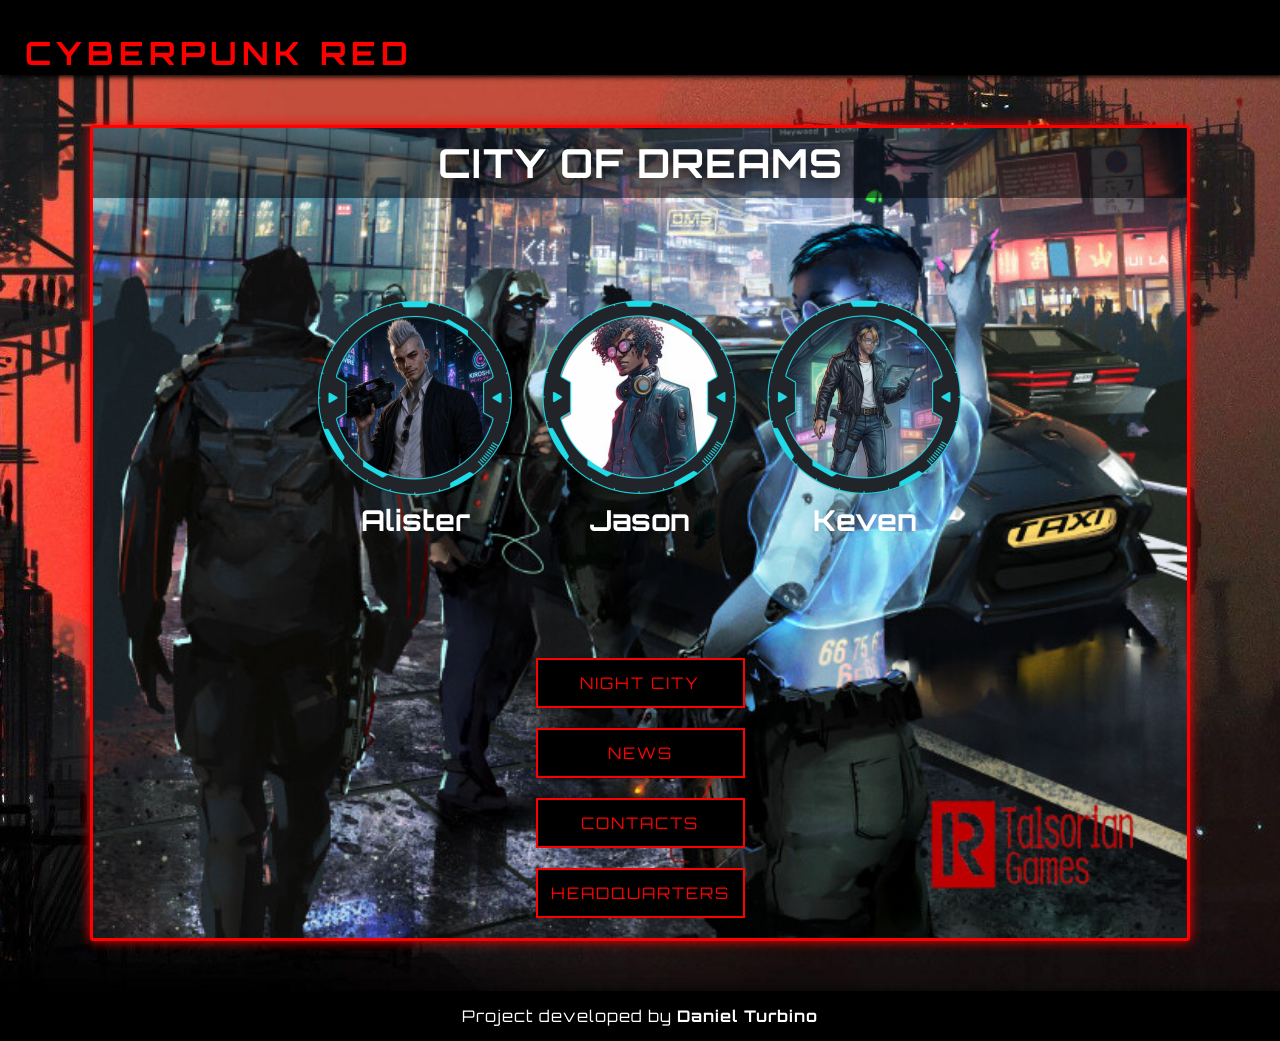
<file: index.html>
<!DOCTYPE html>
<html lang="pt-br">
<head>
    <meta charset="UTF-8">
    <meta name="viewport" content="width=device-width, initial-scale=1.0">
    <meta name="author" content="Daniel Turbino">
    <meta name="description" content="Projeto para ajudar mestres em campanhas de Cyberpunk RED.">
    <meta name="keywords" content="cyberpunk red, rpg, cyberpunk 2077">
    <link rel="stylesheet" href="estilos/style-home.css">
    <link href="https://fonts.googleapis.com/css2?family=Orbitron:wght@400;700&display=swap" rel="stylesheet">
    <title>Cyberpunk RED Master - Home</title>
</head>
<body>
    <header>
        <p class="title">
            Cyberpunk RED
        </p>
    </header>

    <main>
        <h1>City of Dreams</h1>
        <section class="personagem">
            <article class="token">
                <a href="alister.html">
                    <img src="imagens/alister.png" alt="Personagem Alister">
                </a>
                <p>Alister</p>
            </article>

             <article class="token">
                <a href="jason.html">
                    <img src="imagens/jason.png" alt="Personagem Jason">
                </a>
                <p>Jason</p>
            </article>

             <article class="token">
                <a href="keven.html">
                    <img src="imagens/keven.png" alt="Personagem Keven">
                </a>
                <p>Keven</p>
            </article>
        </section>

        <section class="navegacao">
            <ul>
                <li>
                    <a href="night-city.html">Night City</a>
                </li>
                <li>
                    <a href="news.html">News</a>
                </li>
                <li>
                    <a href="contacts.html">Contacts</a>
                </li>
                <li>
                    <a href="headquarters.html">Headquarters</a>
                </li>
            </ul>
        </section>
    </main>

    <footer>
        <p>Project developed by <a href="https://github.com/danielturbino" target="_blank"><strong>Daniel Turbino</strong></a></p>
    </footer>
    
</body>
</html>
</file>
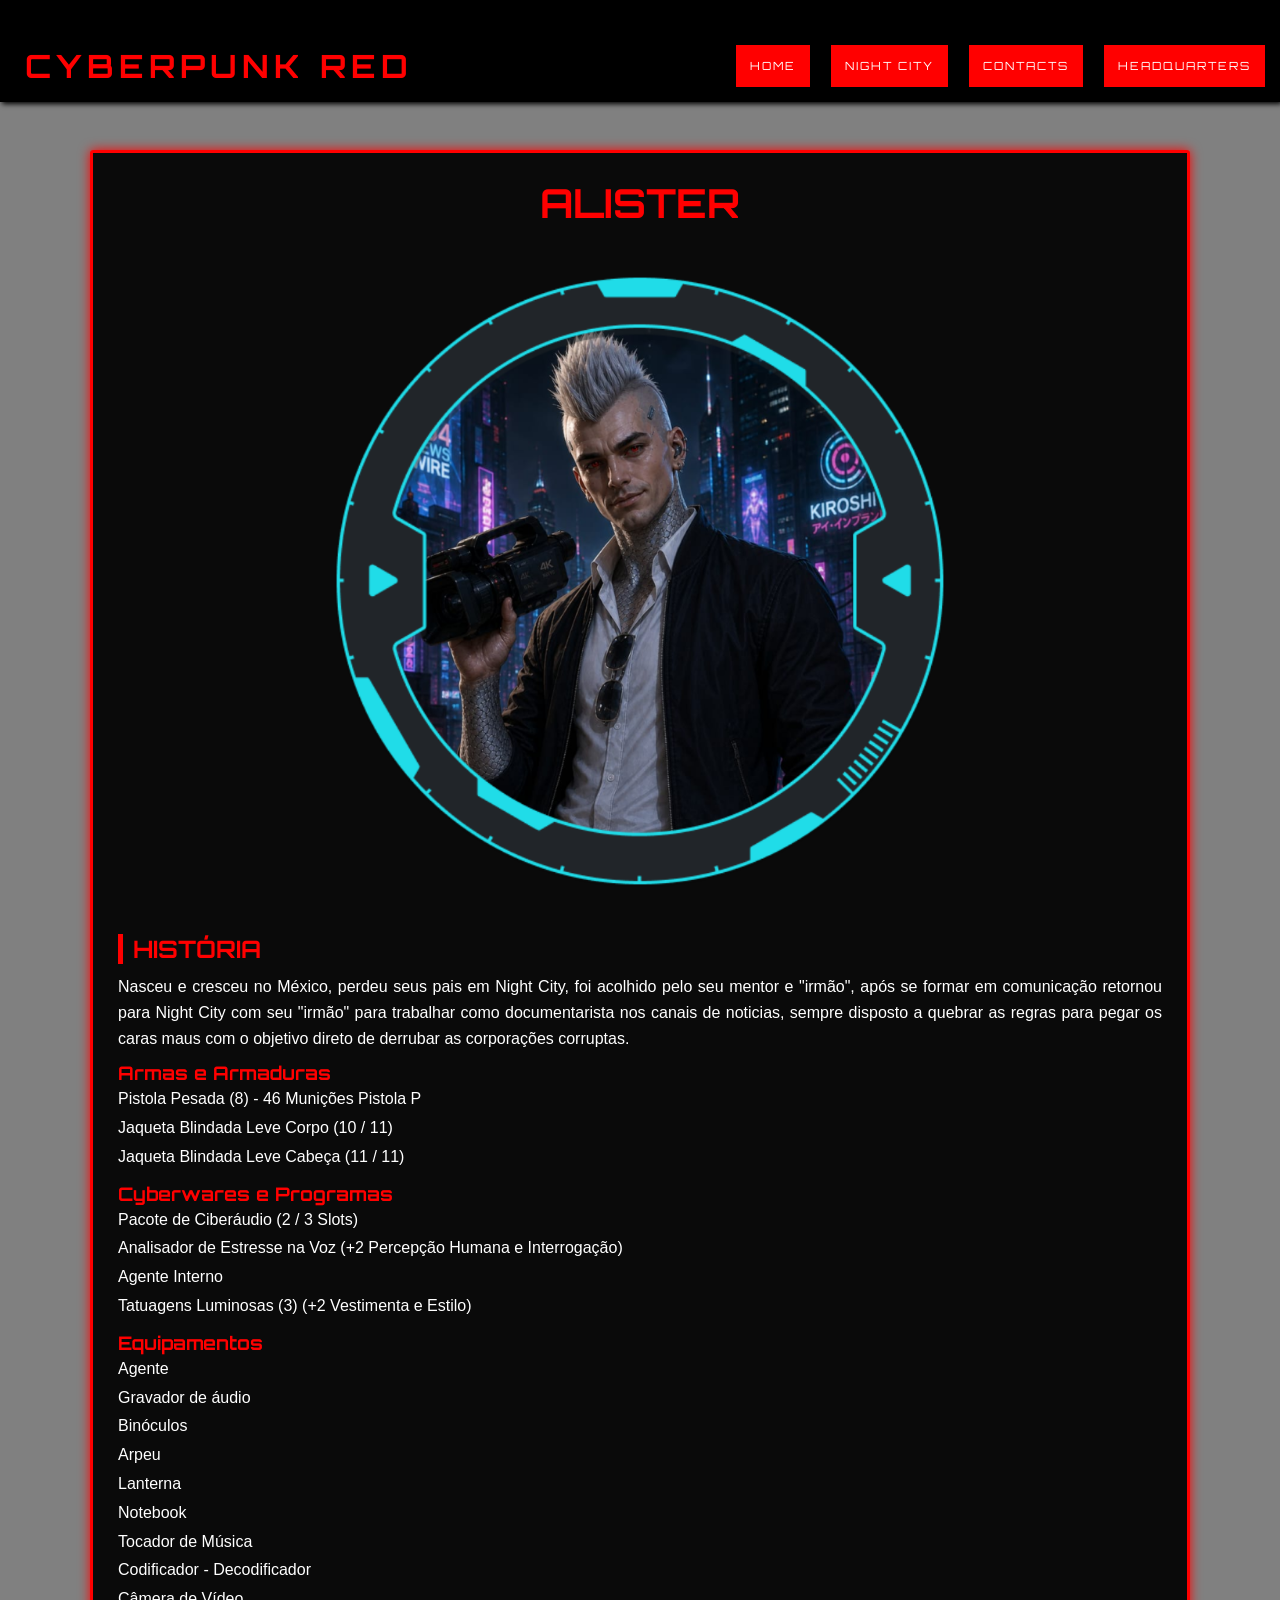
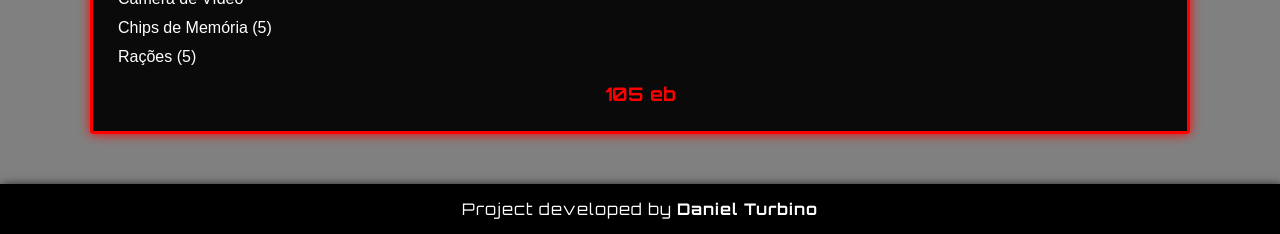
<file: alister.html>
<!DOCTYPE html>
<html lang="pt-br">
<head>
    <meta charset="UTF-8">
    <meta name="viewport" content="width=device-width, initial-scale=1.0">
    <meta name="author" content="Daniel Turbino">
    <meta name="description" content="Projeto para ajudar mestres em campanhas de Cyberpunk RED.">
    <meta name="keywords" content="cyberpunk red, rpg, cyberpunk 2077">
    <link rel="stylesheet" href="estilos/style.css">
    <link rel="stylesheet" href="estilos/style-pj.css">
    <link href="https://fonts.googleapis.com/css2?family=Orbitron:wght@400;700&display=swap" rel="stylesheet">
    <title>Cyberpunk RED Master - Alister</title>
</head>
<body>
    <header>
        <p class="title">Cyberpunk RED</p>
        <nav class="navegacao">
            <ul>
                <li><a href="index.html">Home</a></li>
                <li><a href="night-city.html">Night City</a></li>
                <li><a href="contacts.html">Contacts</a></li>
                <li><a href="headquarters.html">Headquarters</a></li>
            </ul>
        </nav>
    </header>

    <main class="jogador">
        <h1>Alister</h1>
        <section class="imagem">
            <img src="imagens/alister.png" alt="">
        </section>

        <section class="historia">
            <h2>História</h2>
            <p>Nasceu e cresceu no México, perdeu seus pais em Night City, foi acolhido pelo seu mentor 
                e "irmão", após se formar em comunicação retornou para Night City com seu "irmão" para trabalhar
                como documentarista nos canais de noticias, sempre disposto a quebrar as regras para pegar os 
                caras maus com o objetivo direto de derrubar as corporações corruptas.
            </p>

            <h3>Armas e Armaduras</h3>
            <ul>
                <li>Pistola Pesada (8) - 46 Munições Pistola P</li>
                <li>Jaqueta Blindada Leve Corpo (10 / 11)</li>
                <li>Jaqueta Blindada Leve Cabeça (11 / 11)</li>
            </ul>

            <h3>Cyberwares e Programas</h3>
            <ul>
                <li>Pacote de Ciberáudio (2 / 3 Slots)</li>
                <li>Analisador de Estresse na Voz (+2 Percepção Humana e Interrogação)</li>
                <li>Agente Interno</li>
                <li>Tatuagens Luminosas (3) (+2 Vestimenta e Estilo)</li>
            </ul>

            <h3>Equipamentos</h3>
            <ul>
                <li>Agente</li>
                <li>Gravador de áudio</li>
                <li>Binóculos</li>
                <li>Arpeu</li>
                <li>Lanterna</li>
                <li>Notebook</li>
                <li>Tocador de Música</li>
                <li>Codificador - Decodificador</li>
                <li>Câmera de Vídeo</li>
                <li>Chips de Memória (5)</li>
                <li>Rações (5)</li>
            </ul>

            <h3 class="eb">105 eb</h3>
        </section>
    </main>

    <footer>
        <p>Project developed by <a href="https://github.com/danielturbino" target="_blank"><strong>Daniel Turbino</strong></a></p>
    </footer>
</body>
</html>
</file>
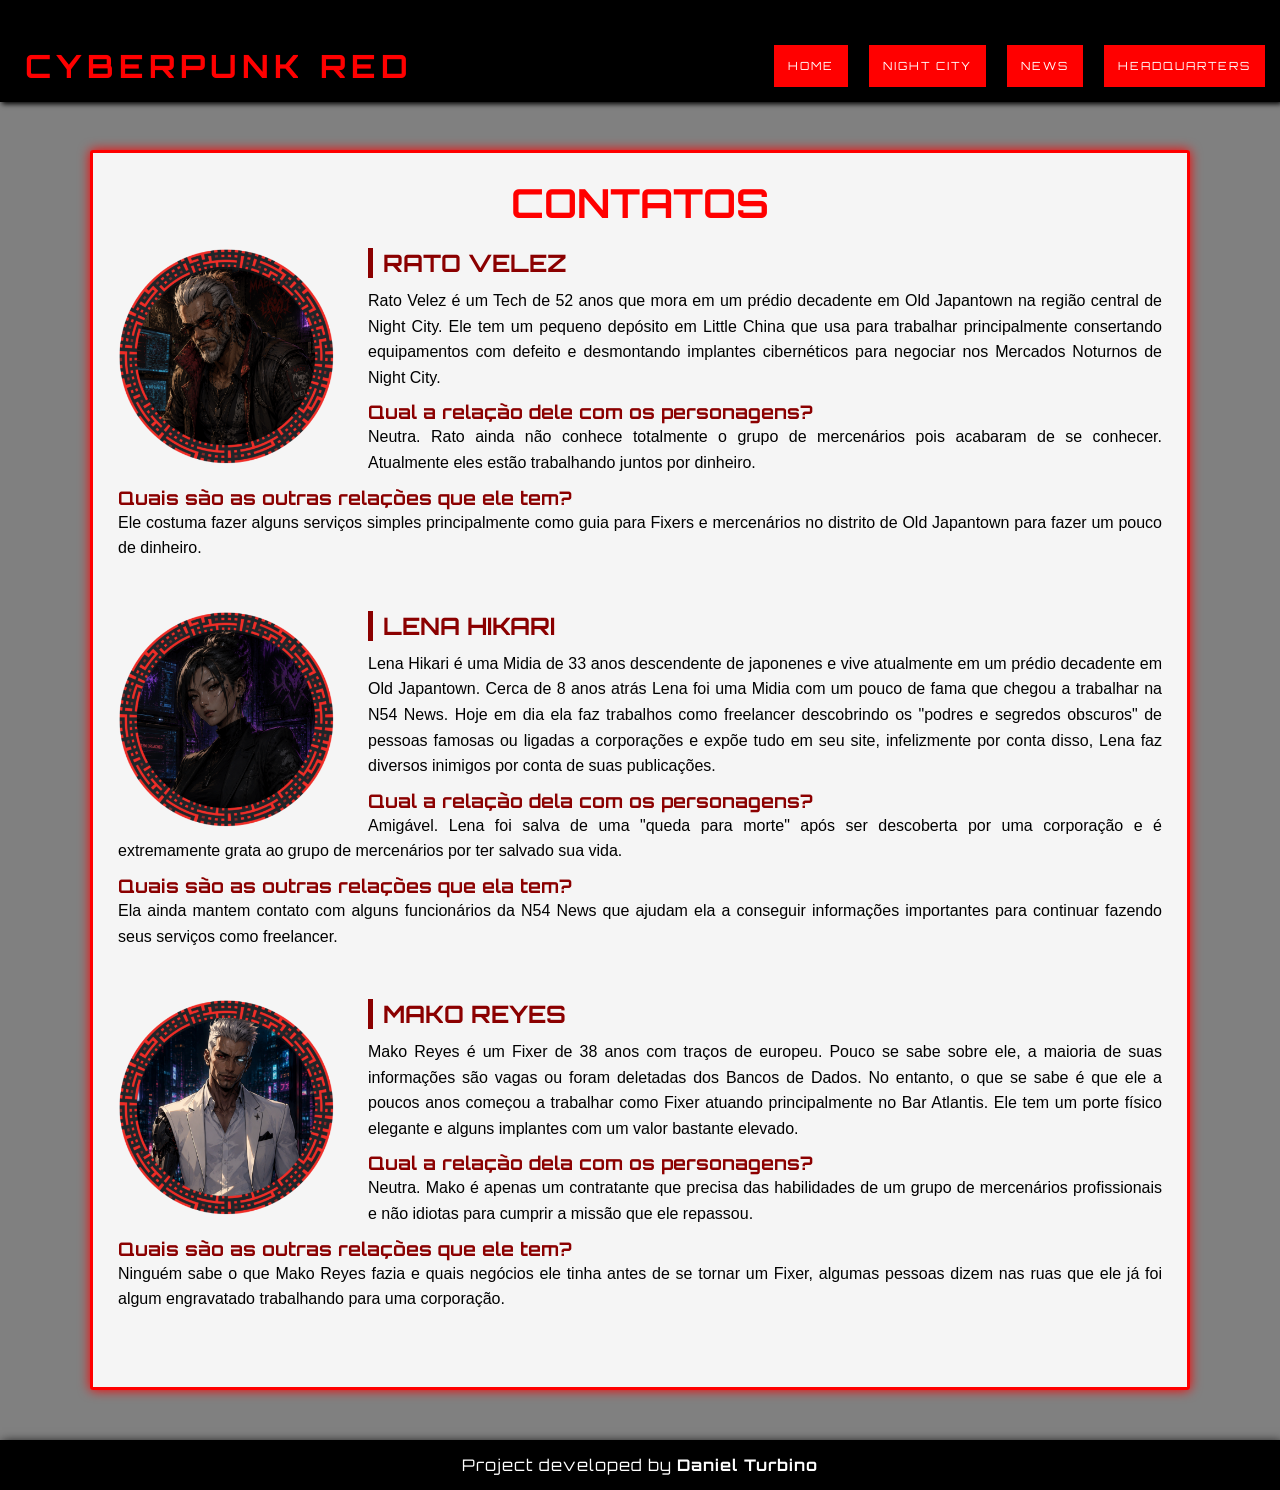
<file: contacts.html>
<!DOCTYPE html>
<html lang="pt-br">
<head>
    <meta charset="UTF-8">
    <meta name="viewport" content="width=device-width, initial-scale=1.0">
    <meta name="author" content="Daniel Turbino">
    <meta name="description" content="Projeto para ajudar mestres em campanhas de Cyberpunk RED.">
    <meta name="keywords" content="cyberpunk red, rpg, cyberpunk 2077">
    <link rel="stylesheet" href="estilos/style.css">
    <link rel="stylesheet" href="estilos/style-contacts.css">
    <link href="https://fonts.googleapis.com/css2?family=Orbitron:wght@400;700&display=swap" rel="stylesheet">
    <title>Cyberpunk RED Master - Contacts</title>
</head>
<body>
   <header>
        <p class="title">Cyberpunk RED</p>
        <nav class="navegacao">
            <ul>
                <li><a href="index.html">Home</a></li>
                <li><a href="night-city.html">Night City</a></li>
                <li><a href="news.html">News</a></li>
                <li><a href="headquarters.html">Headquarters</a></li>
            </ul>
        </nav>
    </header>

    <main class="contato">
        <h1>Contatos</h1>
        <section class="cont">
            <img class="foto1" src="imagens/rato-velez.png" alt="">
        </section>

        <section class="pessoa">
            <h2>Rato Velez</h2>
            <p>Rato Velez é um Tech de 52 anos que mora em um prédio decadente em Old Japantown na região central
                de Night City. Ele tem um pequeno depósito em Little China que usa para trabalhar principalmente consertando
                equipamentos com defeito e desmontando implantes cibernéticos para negociar nos Mercados Noturnos
                de Night City.
            </p>
            <h3>Qual a relação dele com os personagens?</h3>
            <p>Neutra. Rato ainda não conhece totalmente o grupo de mercenários pois acabaram de se conhecer. 
                Atualmente eles estão trabalhando juntos por dinheiro.</p>
            <h3>Quais são as outras relações que ele tem?</h3>
            <p>Ele costuma fazer alguns serviços simples principalmente como guia para Fixers e mercenários no distrito
                de Old Japantown para fazer um pouco de dinheiro.</p>
        </section>

        <section class="cont">
            <img class="foto1" src="imagens/lena-hikari.png" alt="">
        </section>

        <section class="pessoa">
            <h2>Lena Hikari</h2>
            <p>Lena Hikari é uma Midia de 33 anos descendente de japonenes e vive atualmente em um prédio decadente 
                em Old Japantown. Cerca de 8 anos atrás Lena foi uma Midia com um pouco de fama que chegou a trabalhar
                na N54 News. Hoje em dia ela faz trabalhos como freelancer descobrindo os "podres e segredos obscuros" de pessoas famosas
                ou ligadas a corporações e expõe tudo em seu site, infelizmente por conta disso, Lena faz diversos inimigos 
                por conta de suas publicações.
            </p>
            <h3>Qual a relação dela com os personagens?</h3>
            <p>Amigável. Lena foi salva de uma "queda para morte" após ser descoberta por uma corporação e é 
                extremamente grata ao grupo de mercenários por ter salvado sua vida.</p>
            <h3>Quais são as outras relações que ela tem?</h3>
            <p>Ela ainda mantem contato com alguns funcionários da N54 News que ajudam ela a conseguir informações 
                importantes para continuar fazendo seus serviços como freelancer.</p>
        </section>

        <section class="cont">
            <img class="foto1" src="imagens/mako-reyes.png" alt="">
        </section>

        <section class="pessoa">
            <h2>Mako Reyes</h2>
            <p>Mako Reyes é um Fixer de 38 anos com traços de europeu. Pouco se sabe sobre ele, a maioria de suas
                informações são vagas ou foram deletadas dos Bancos de Dados. No entanto, o que se sabe é que ele 
                a poucos anos começou a trabalhar como Fixer atuando principalmente no Bar Atlantis. Ele tem um porte
                físico elegante e alguns implantes com um valor bastante elevado.
            </p>
            <h3>Qual a relação dela com os personagens?</h3>
            <p>Neutra. Mako é apenas um contratante que precisa das habilidades de um grupo de mercenários profissionais
                e não idiotas para cumprir a missão que ele repassou.
            <h3>Quais são as outras relações que ele tem?</h3>
            <p>Ninguém sabe o que Mako Reyes fazia e quais negócios ele tinha antes de se tornar um Fixer, algumas
                pessoas dizem nas ruas que ele já foi algum engravatado trabalhando para uma corporação.
            </p>
        </section>
    </main>

    <footer>
        <p>Project developed by <a href="https://github.com/danielturbino" target="_blank"><strong>Daniel Turbino</strong></a></p>
    </footer>
</body>
</html>
</file>
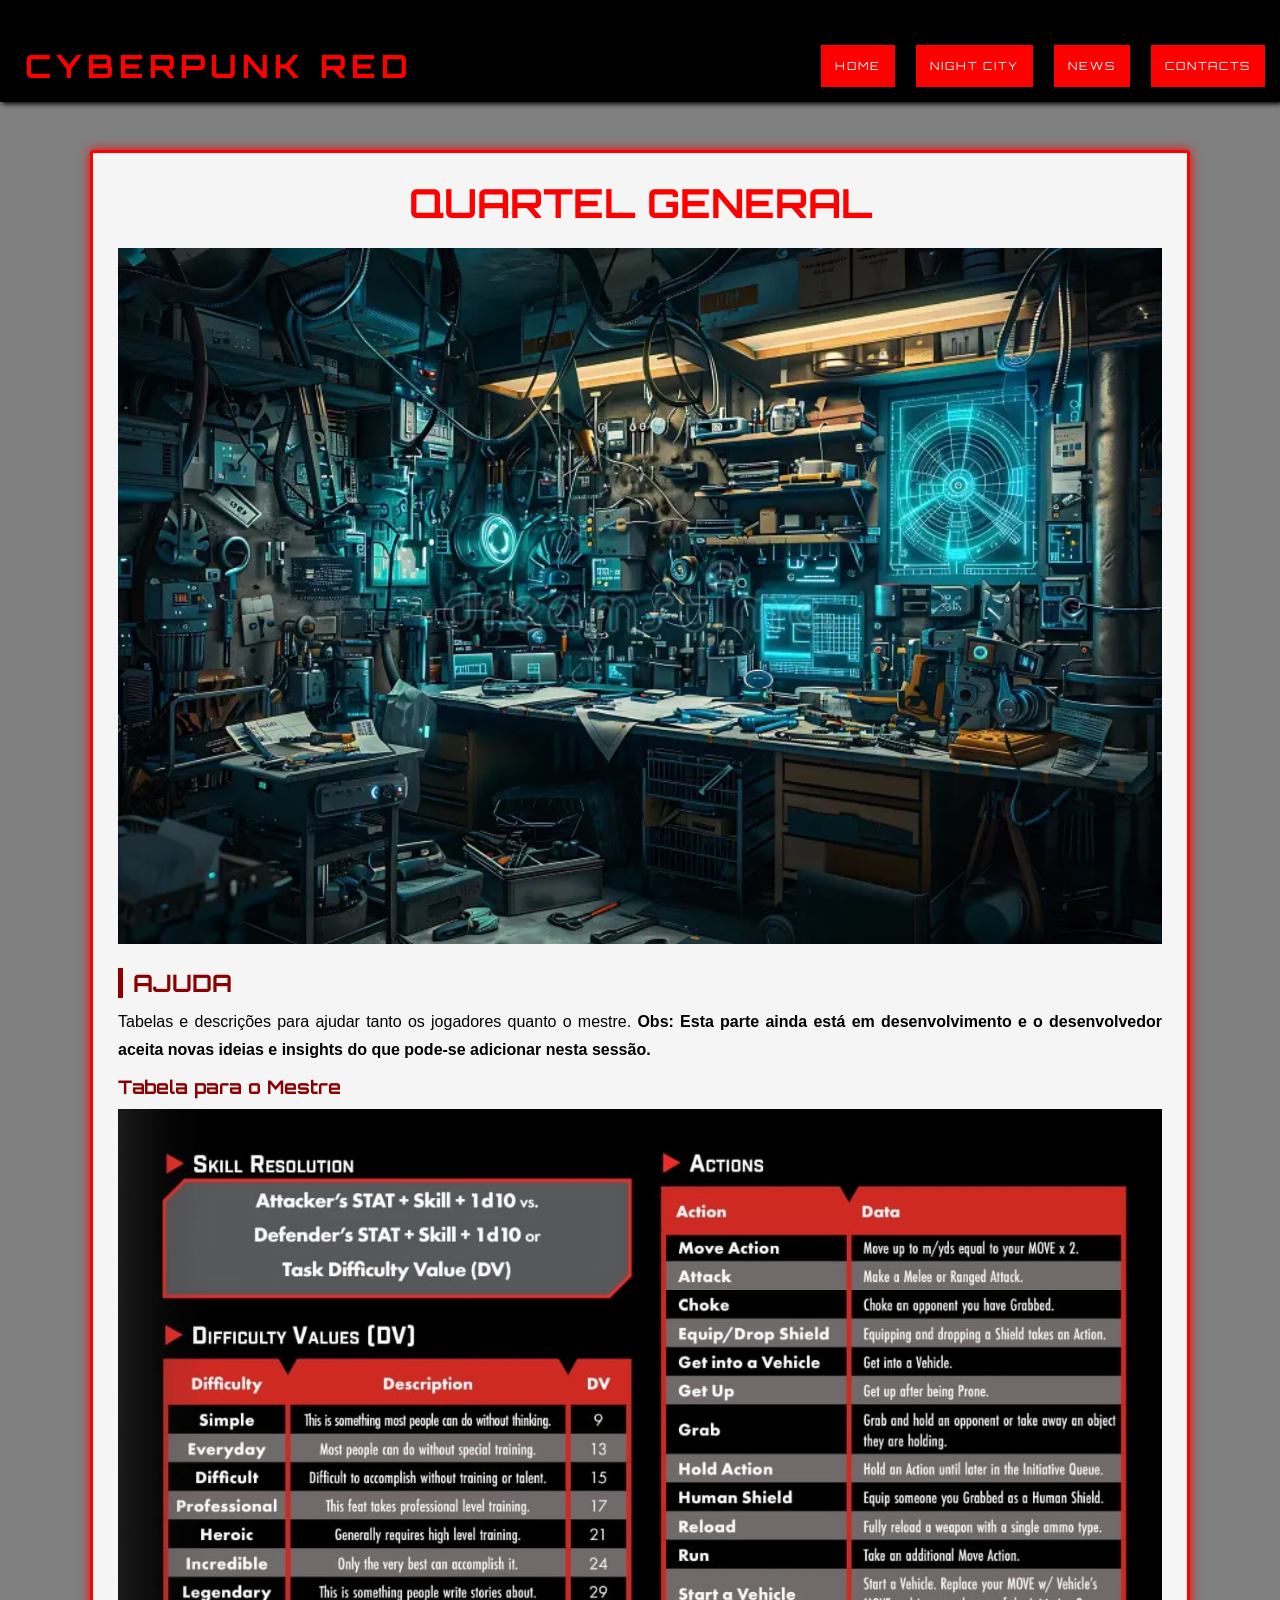
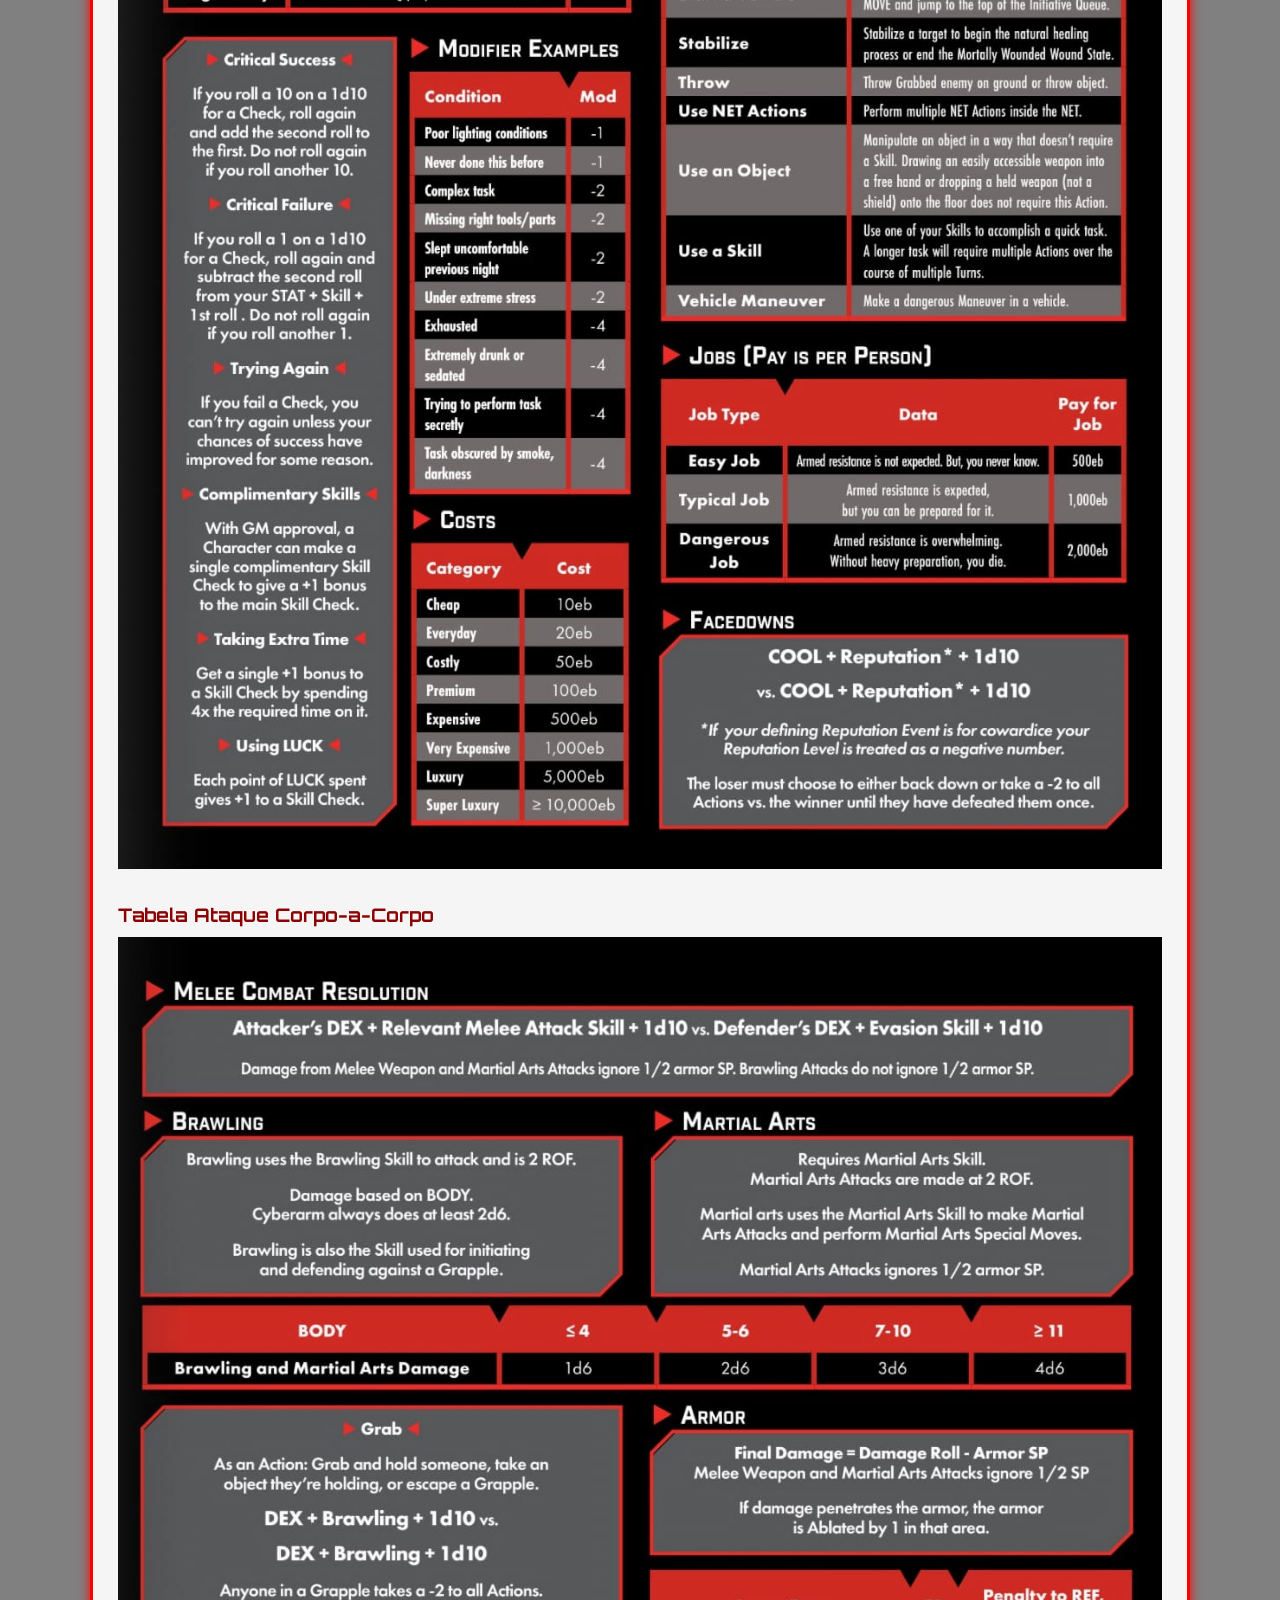
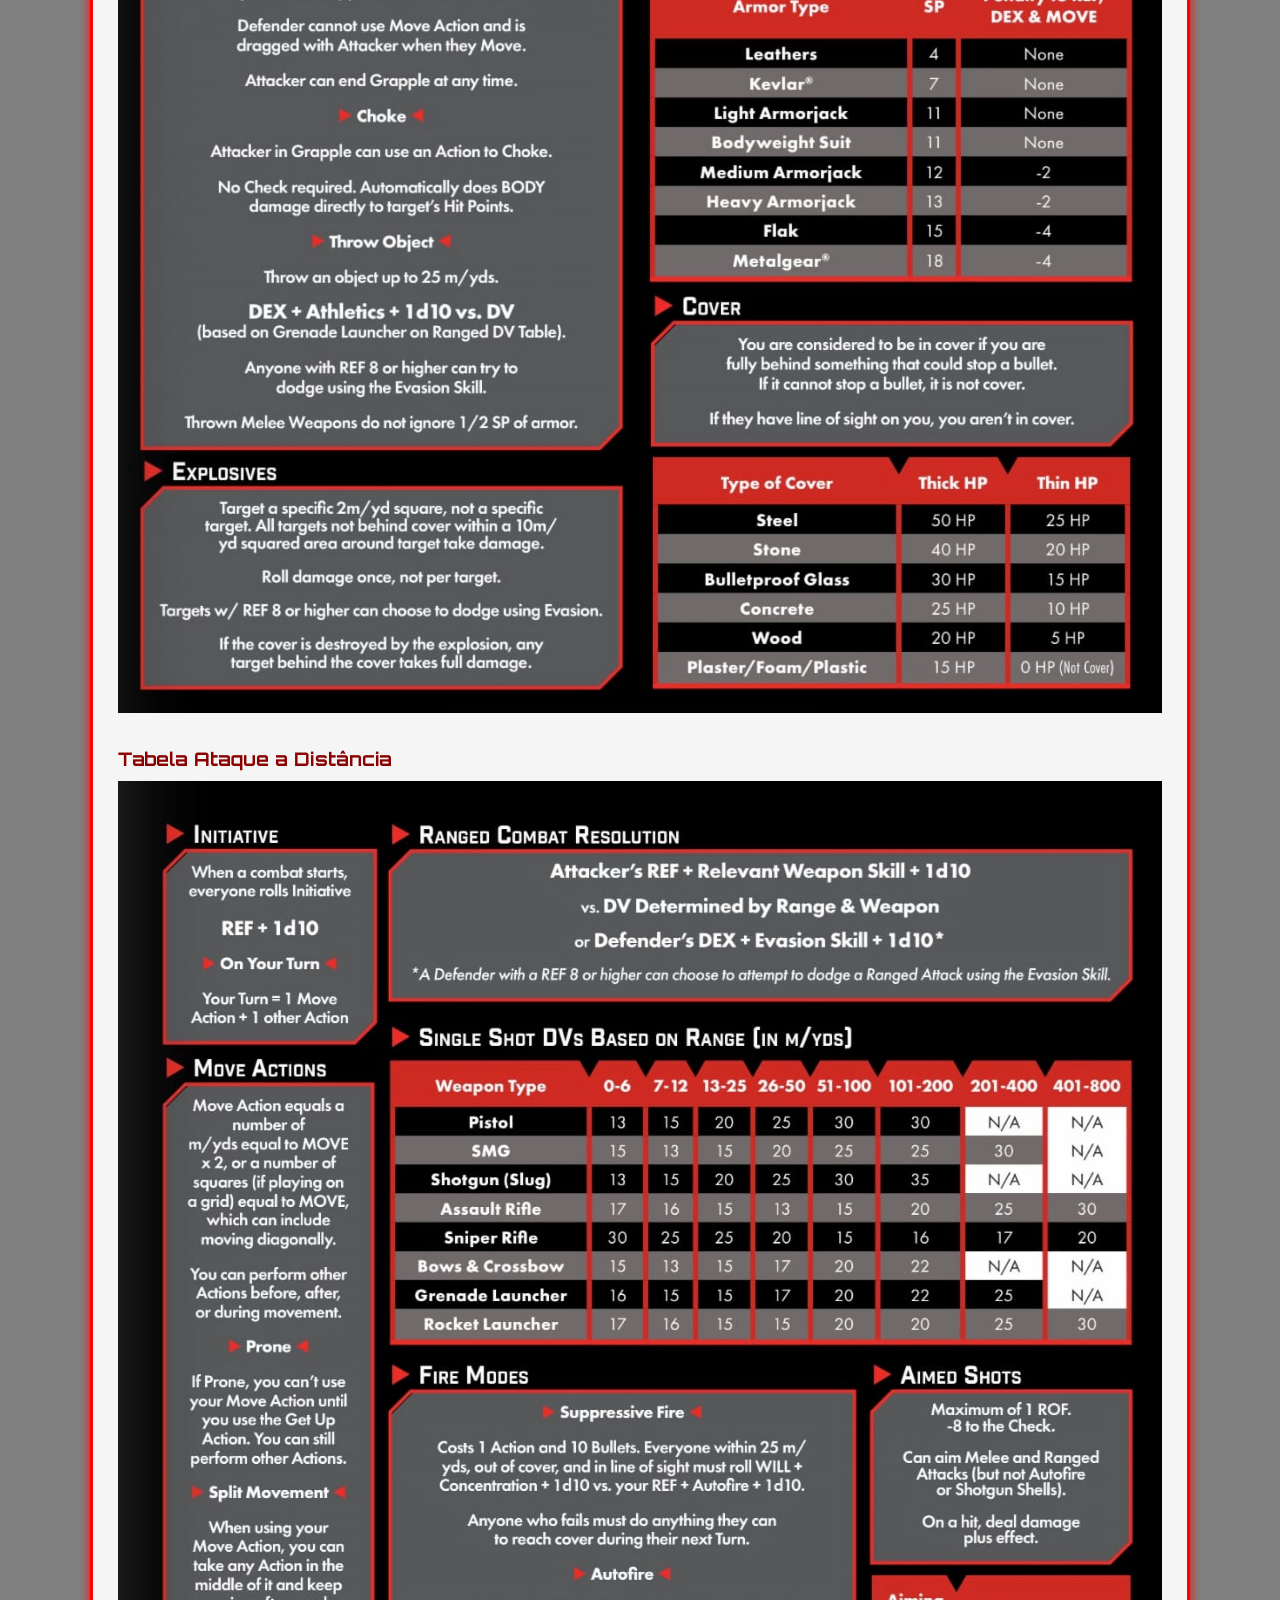
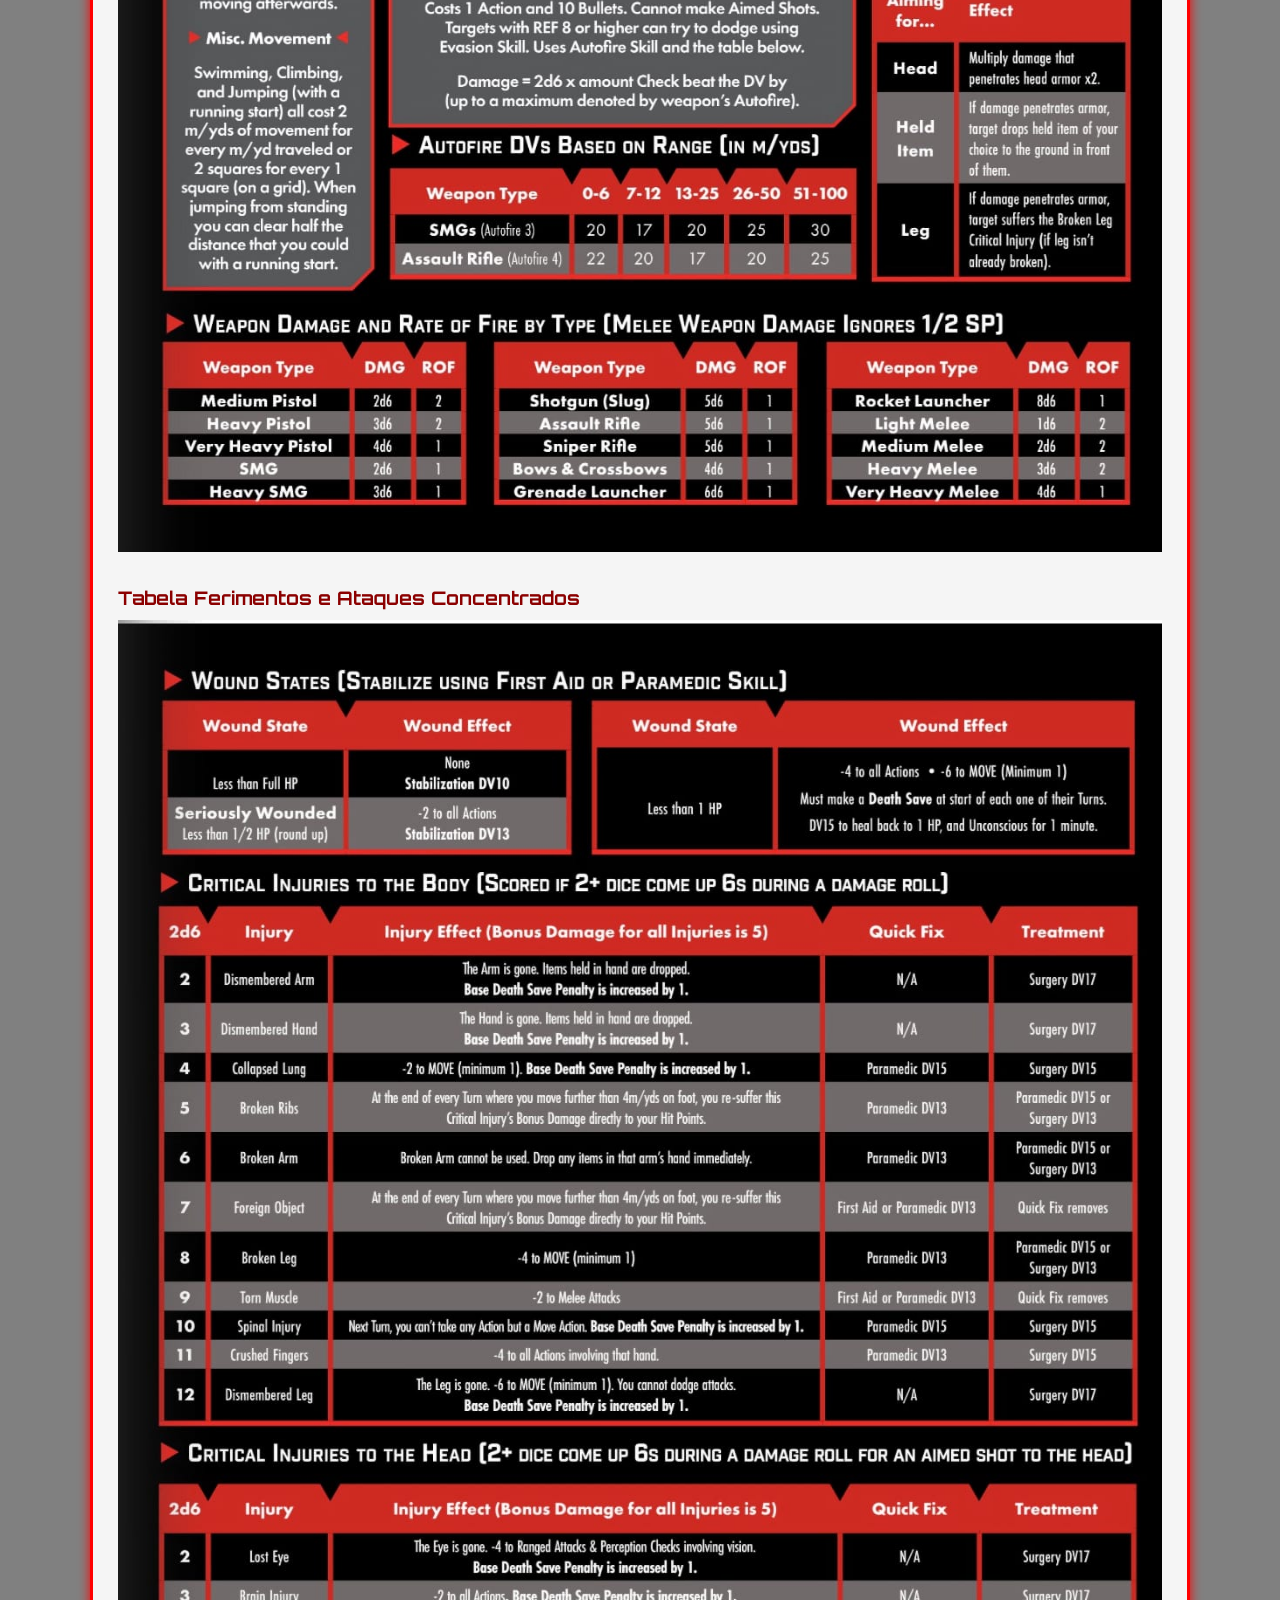
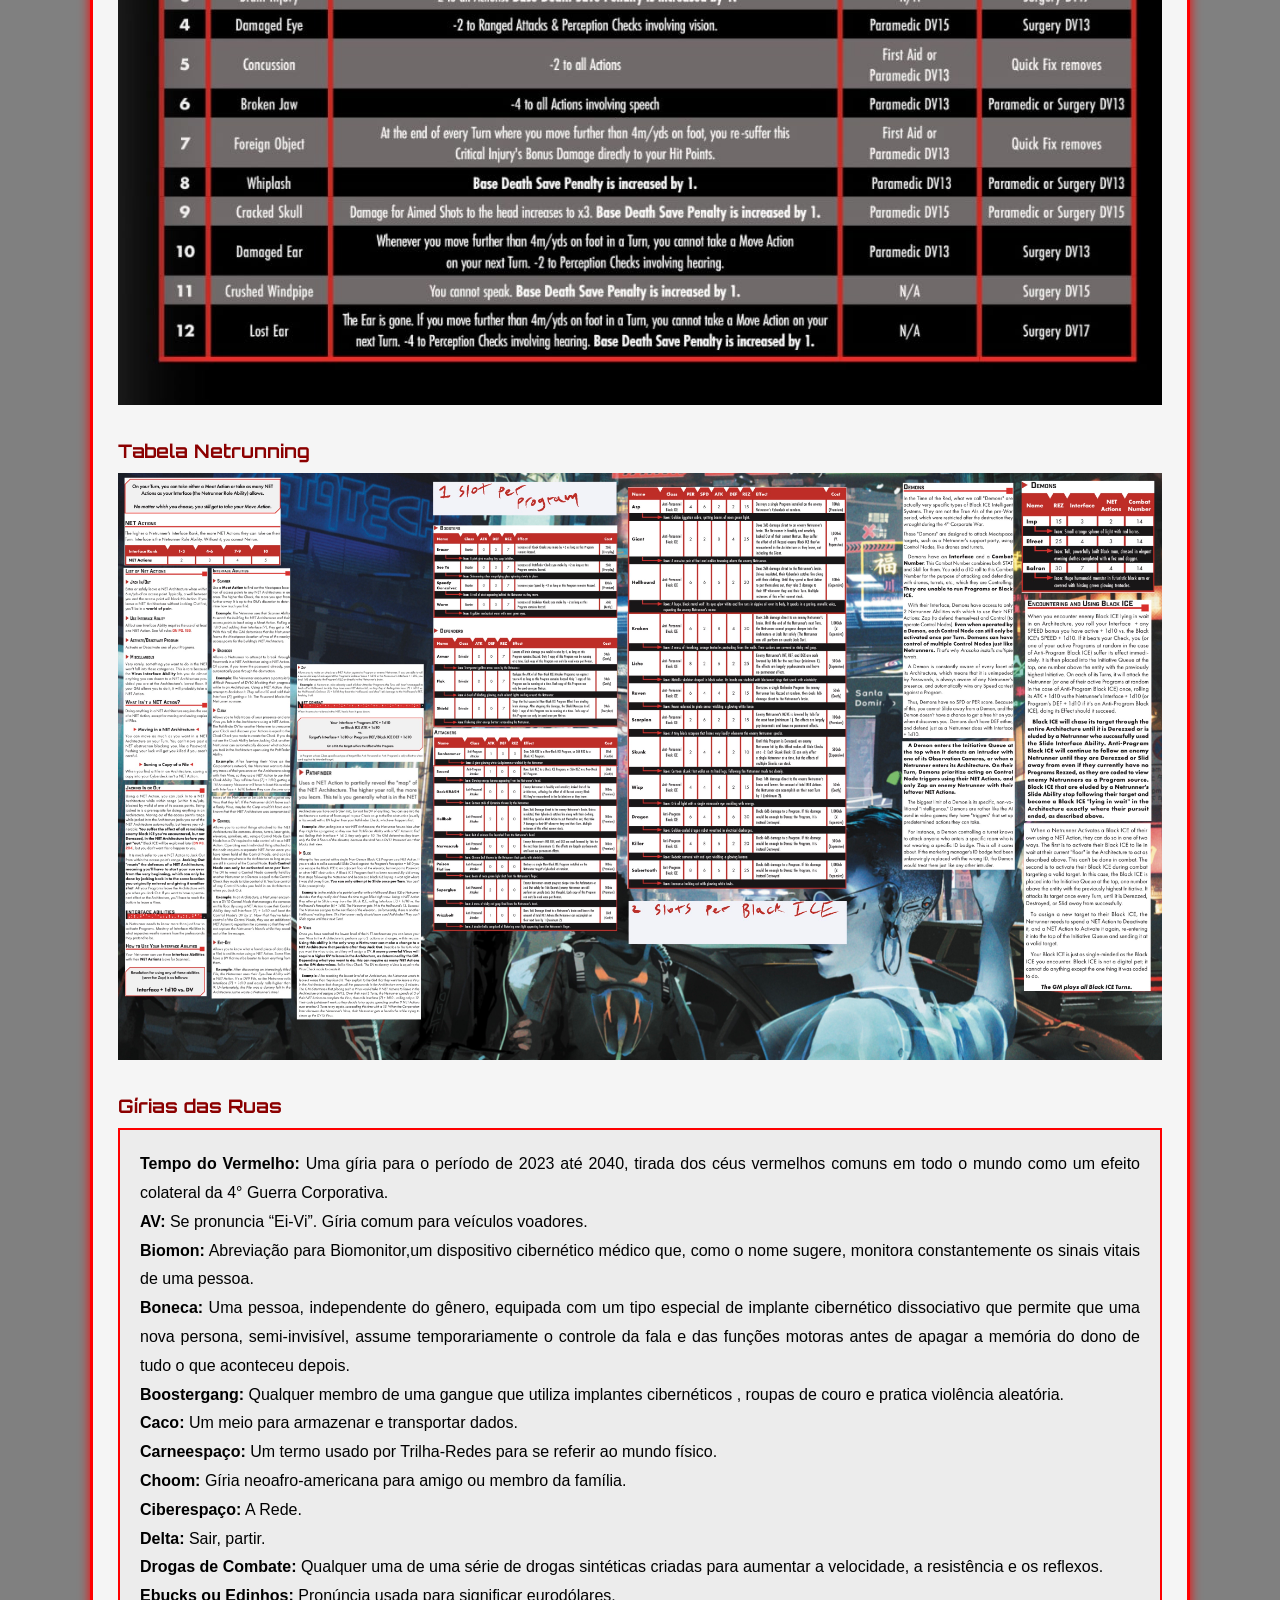
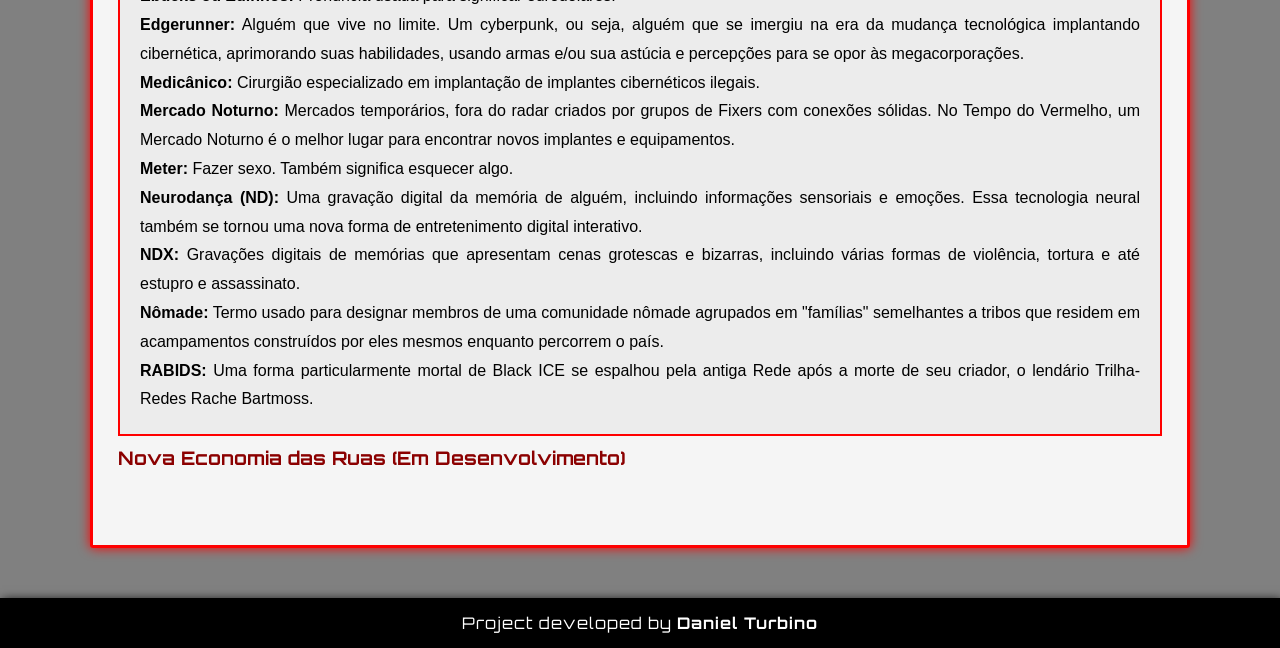
<file: headquarters.html>
<!DOCTYPE html>
<html lang="pt-br">
<head>
    <meta charset="UTF-8">
    <meta name="viewport" content="width=device-width, initial-scale=1.0">
    <meta name="author" content="Daniel Turbino">
    <meta name="description" content="Projeto para ajudar mestres em campanhas de Cyberpunk RED.">
    <meta name="keywords" content="cyberpunk red, rpg, cyberpunk 2077">
    <link rel="stylesheet" href="estilos/style.css">
    <link rel="stylesheet" href="estilos/style-headquarters.css">
    <link href="https://fonts.googleapis.com/css2?family=Orbitron:wght@400;700&display=swap" rel="stylesheet">
    <title>Cyberpunk RED Master - Headquarters</title>
</head>
<body>
    <header>
        <p class="title">Cyberpunk RED</p>
        <nav class="navegacao">
            <ul>
                <li><a href="index.html">Home</a></li>
                <li><a href="night-city.html">Night City</a></li>
                <li><a href="news.html">News</a></li>
                <li><a href="contacts.html">Contacts</a></li>
            </ul>
        </nav>
    </header>

    <main class="headquarters">
       <h1>Quartel General</h1>
        <section>
            <img src="imagens/quartel-general.png" alt="Casa estilo Cyberpunk">
        </section>

        <section class="ajuda">
            <h2>Ajuda</h2>
            <p>Tabelas e descrições para ajudar tanto os jogadores quanto o mestre. <strong>
                Obs: Esta parte ainda está em
                    desenvolvimento e o desenvolvedor aceita novas ideias e insights do que pode-se adicionar nesta
                    sessão.
            </strong>
            </p>
            <h3>Tabela para o Mestre</h3>
            <img src="imagens/mestre.png" alt="Tabela para Auxiliar o Mestre">

            <h3>Tabela Ataque Corpo-a-Corpo</h3>
            <img src="imagens/ataque-corpo.png" alt="Tabela para auxiliar no combate corpo a corpo">

            <h3>Tabela Ataque a Distância</h3>
            <img src="imagens/ataque-distancia.png" alt="Tabela para auxiliar no combate a distância">

            <h3>Tabela Ferimentos e Ataques Concentrados</h3>
            <img src="imagens/ferimentos-danocritico.png" alt="Tabela para auxiliar o Mestre">

            <h3>Tabela Netrunning</h3>
            <img src="imagens/netrunning.png" alt="Tabela para auxiliar no Netrunning">

            <h3>Gírias das Ruas</h3>
            <ul>
                <li><strong>Tempo do Vermelho:</strong> Uma gíria para o período de 2023 até 2040, tirada dos céus vermelhos comuns 
                    em todo o mundo como um efeito colateral da 4° Guerra Corporativa. </li>
                <li><strong>AV:</strong> Se pronuncia “Ei-Vi”. Gíria comum para veículos voadores.</li>
                <li><strong>Biomon:</strong> Abreviação para Biomonitor,um dispositivo cibernético médico que, como o nome 
                    sugere, monitora constantemente os sinais vitais de uma pessoa. </li>
                <li><strong>Boneca:</strong> Uma pessoa, independente do gênero, equipada com um tipo especial de implante 
                    cibernético dissociativo que permite que uma nova persona, semi-invisível, assume 
                    temporariamente o controle da fala e das funções motoras antes de apagar a memória do dono 
                    de tudo o que aconteceu depois.</li>
                <li><strong>Boostergang:</strong> Qualquer membro de uma gangue que utiliza implantes cibernéticos , roupas de 
                    couro e pratica violência aleatória.</li>
                <li><strong>Caco:</strong> Um meio para armazenar e transportar dados.</li>
                <li><strong>Carneespaço:</strong> Um termo usado por Trilha-Redes para se referir ao mundo físico. </li>
                <li><strong>Choom:</strong> Gíria neoafro-americana para amigo ou membro da família.</li>
                <li><strong>Ciberespaço:</strong> A Rede. </li>
                <li><strong>Delta:</strong> Sair, partir. </li>
                <li><strong>Drogas de Combate:</strong> Qualquer uma de uma série de drogas sintéticas criadas para aumentar 
                    a velocidade, a resistência e os reflexos.</li>
                <li><strong>Ebucks ou Edinhos:</strong> Pronúncia usada para significar eurodólares.</li>
                <li><strong>Edgerunner:</strong> Alguém que vive no limite. Um cyberpunk, ou seja, alguém que se imergiu na era 
                    da mudança tecnológica implantando cibernética, aprimorando suas habilidades, usando armas 
                    e/ou sua astúcia e percepções para se opor às megacorporações. </li>
                <li><strong>Medicânico:</strong> Cirurgião especializado em implantação de implantes cibernéticos ilegais.</li>
                <li><strong>Mercado Noturno:</strong> Mercados temporários, fora do radar criados por grupos de Fixers com conexões 
                    sólidas. No Tempo do Vermelho, um Mercado Noturno é o melhor lugar para encontrar novos implantes 
                    e equipamentos. </li>
                <li><strong>Meter:</strong> Fazer sexo. Também significa esquecer algo.</li>
                <li><strong>Neurodança (ND):</strong> Uma gravação digital da memória de alguém, incluindo informações sensoriais e 
                    emoções. Essa tecnologia neural também se tornou uma nova forma de entretenimento digital 
                    interativo.</li>
                <li><strong>NDX:</strong> Gravações digitais de memórias que apresentam cenas grotescas e bizarras, incluindo 
                    várias formas de violência, tortura e até estupro e assassinato.</li>
                <li><strong>Nômade:</strong> Termo usado para designar membros de uma comunidade nômade agrupados em "famílias" 
                    semelhantes a tribos que residem em acampamentos construídos por eles mesmos enquanto 
                    percorrem o país.</li>
                <li><strong>RABIDS:</strong> Uma forma particularmente mortal de Black ICE se espalhou pela antiga Rede após 
                    a morte de seu criador, o lendário Trilha-Redes Rache Bartmoss.</li>
            </ul>

            <h3>Nova Economia das Ruas (Em Desenvolvimento)</h3>
        </section>
    </main>

    <footer>
        <p>Project developed by <a href="https://github.com/danielturbino" target="_blank"><strong>Daniel Turbino</strong></a></p>
    </footer>
</body>
</html>
</file>
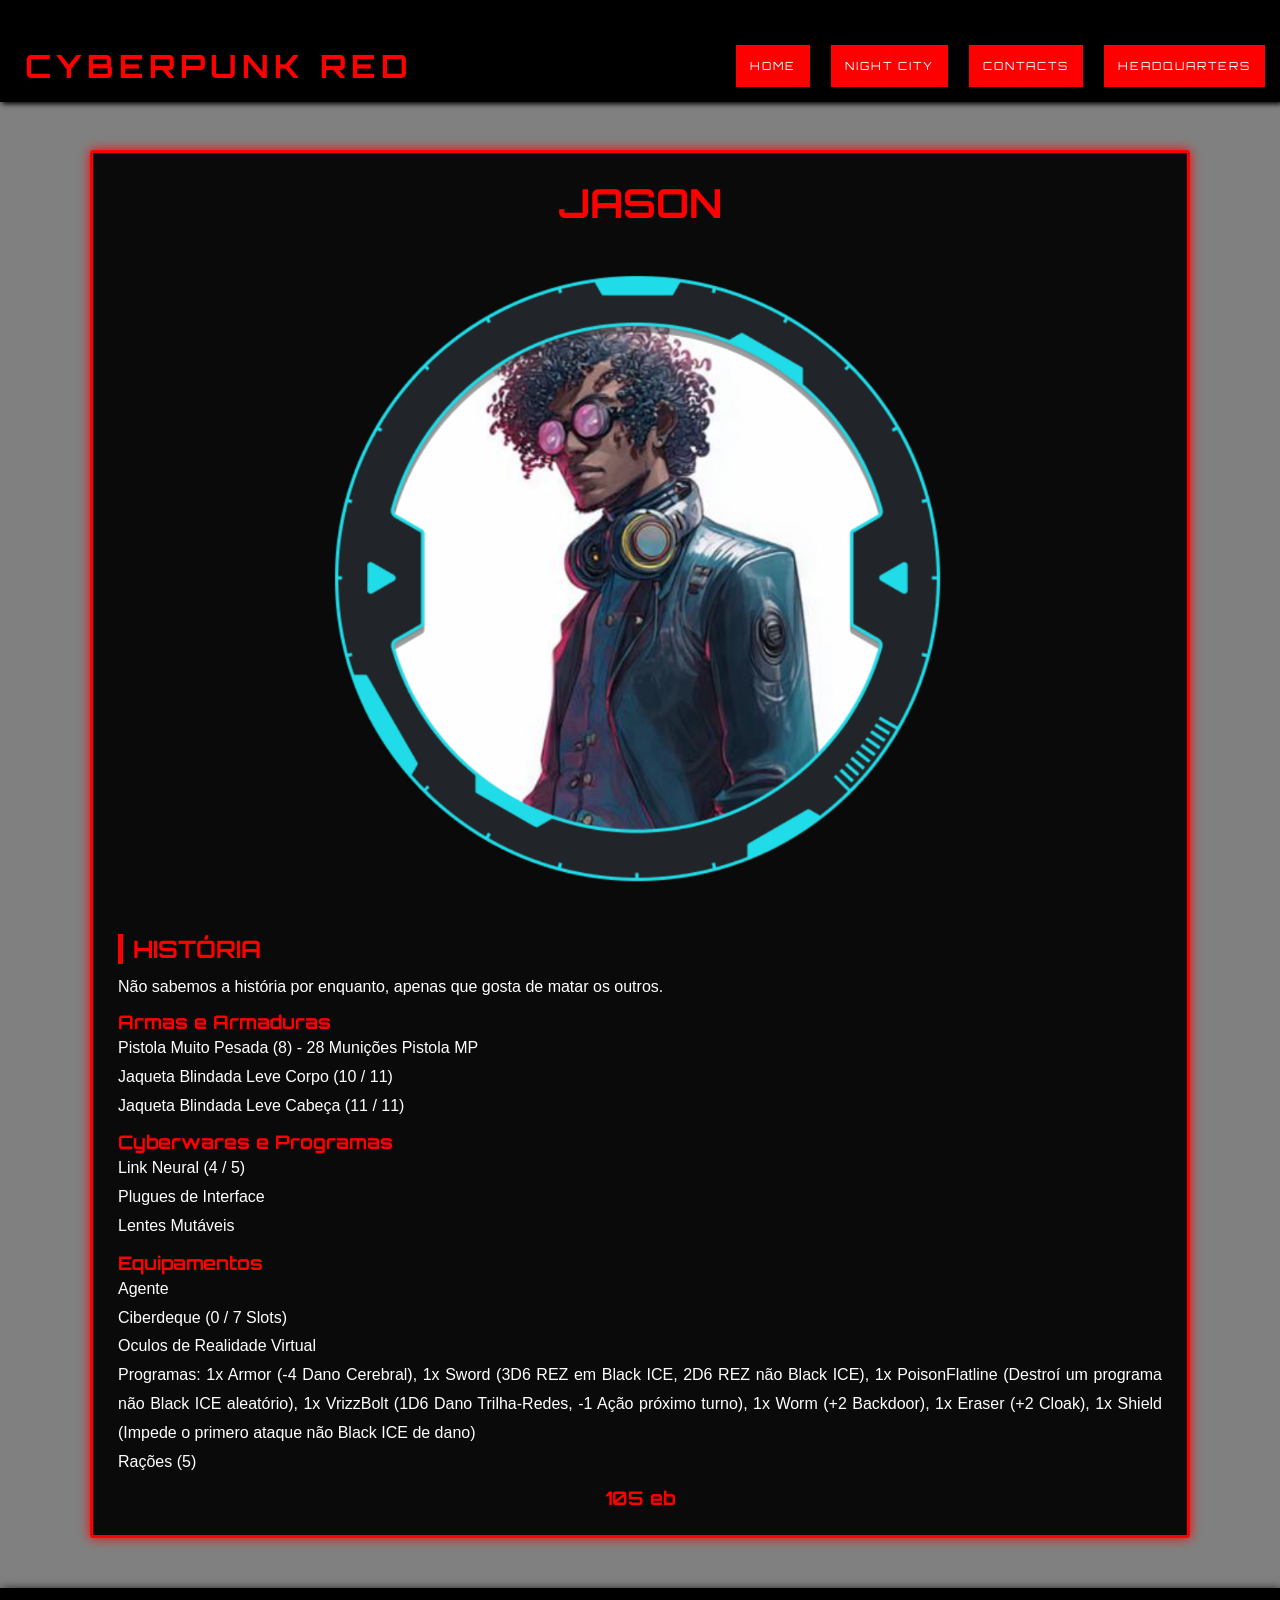
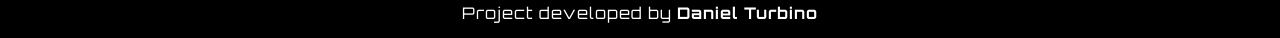
<file: jason.html>
<!DOCTYPE html>
<html lang="pt-br">
<head>
    <meta charset="UTF-8">
    <meta name="viewport" content="width=device-width, initial-scale=1.0">
    <meta name="author" content="Daniel Turbino">
    <meta name="description" content="Projeto para ajudar mestres em campanhas de Cyberpunk RED.">
    <meta name="keywords" content="cyberpunk red, rpg, cyberpunk 2077">
    <link rel="stylesheet" href="estilos/style.css">
    <link rel="stylesheet" href="estilos/style-pj.css">
    <link href="https://fonts.googleapis.com/css2?family=Orbitron:wght@400;700&display=swap" rel="stylesheet">
    <title>Cyberpunk RED Master - Jason</title>
</head>
<body>
    <header>
        <p class="title">Cyberpunk RED</p>
        <nav class="navegacao">
            <ul>
                <li><a href="index.html">Home</a></li>
                <li><a href="night-city.html">Night City</a></li>
                <li><a href="contacts.html">Contacts</a></li>
                <li><a href="headquarters.html">Headquarters</a></li>
            </ul>
        </nav>
    </header>

    <main class="jogador">
        <h1>Jason</h1>
        <section class="imagem">
            <img src="imagens/jason.png" alt="">
        </section>

        <section class="historia">
            <h2>História</h2>
            <p>Não sabemos a história por enquanto, apenas que gosta de matar os outros.
            </p>

            <h3>Armas e Armaduras</h3>
            <ul>
                <li>Pistola Muito Pesada (8) - 28 Munições Pistola MP</li>
                <li>Jaqueta Blindada Leve Corpo (10 / 11)</li>
                <li>Jaqueta Blindada Leve Cabeça (11 / 11)</li>
            </ul>

            <h3>Cyberwares e Programas</h3>
            <ul>
                <li>Link Neural (4 / 5)</li>
                <li>Plugues de Interface</li>
                <li>Lentes Mutáveis</li>
            </ul>

            <h3>Equipamentos</h3>
            <ul>
                <li>Agente</li>
                <li>Ciberdeque (0 / 7 Slots)</li>
                <li>Oculos de Realidade Virtual</li>
                <li>Programas: 1x Armor (-4 Dano Cerebral), 1x Sword (3D6 REZ em Black ICE, 2D6 REZ não Black ICE), 1x PoisonFlatline (Destroí um programa não Black ICE aleatório), 1x VrizzBolt (1D6 Dano Trilha-Redes, -1 Ação próximo turno), 1x Worm (+2 Backdoor), 1x Eraser (+2 Cloak), 1x Shield (Impede o primero ataque não Black ICE de dano)</li>
                <li>Rações (5)</li>
            </ul>

            <h3 class="eb">105 eb</h3>
        </section>
    </main>

    <footer>
        <p>Project developed by <a href="https://github.com/danielturbino" target="_blank"><strong>Daniel Turbino</strong></a></p>
    </footer>
</body>
</html>
</file>
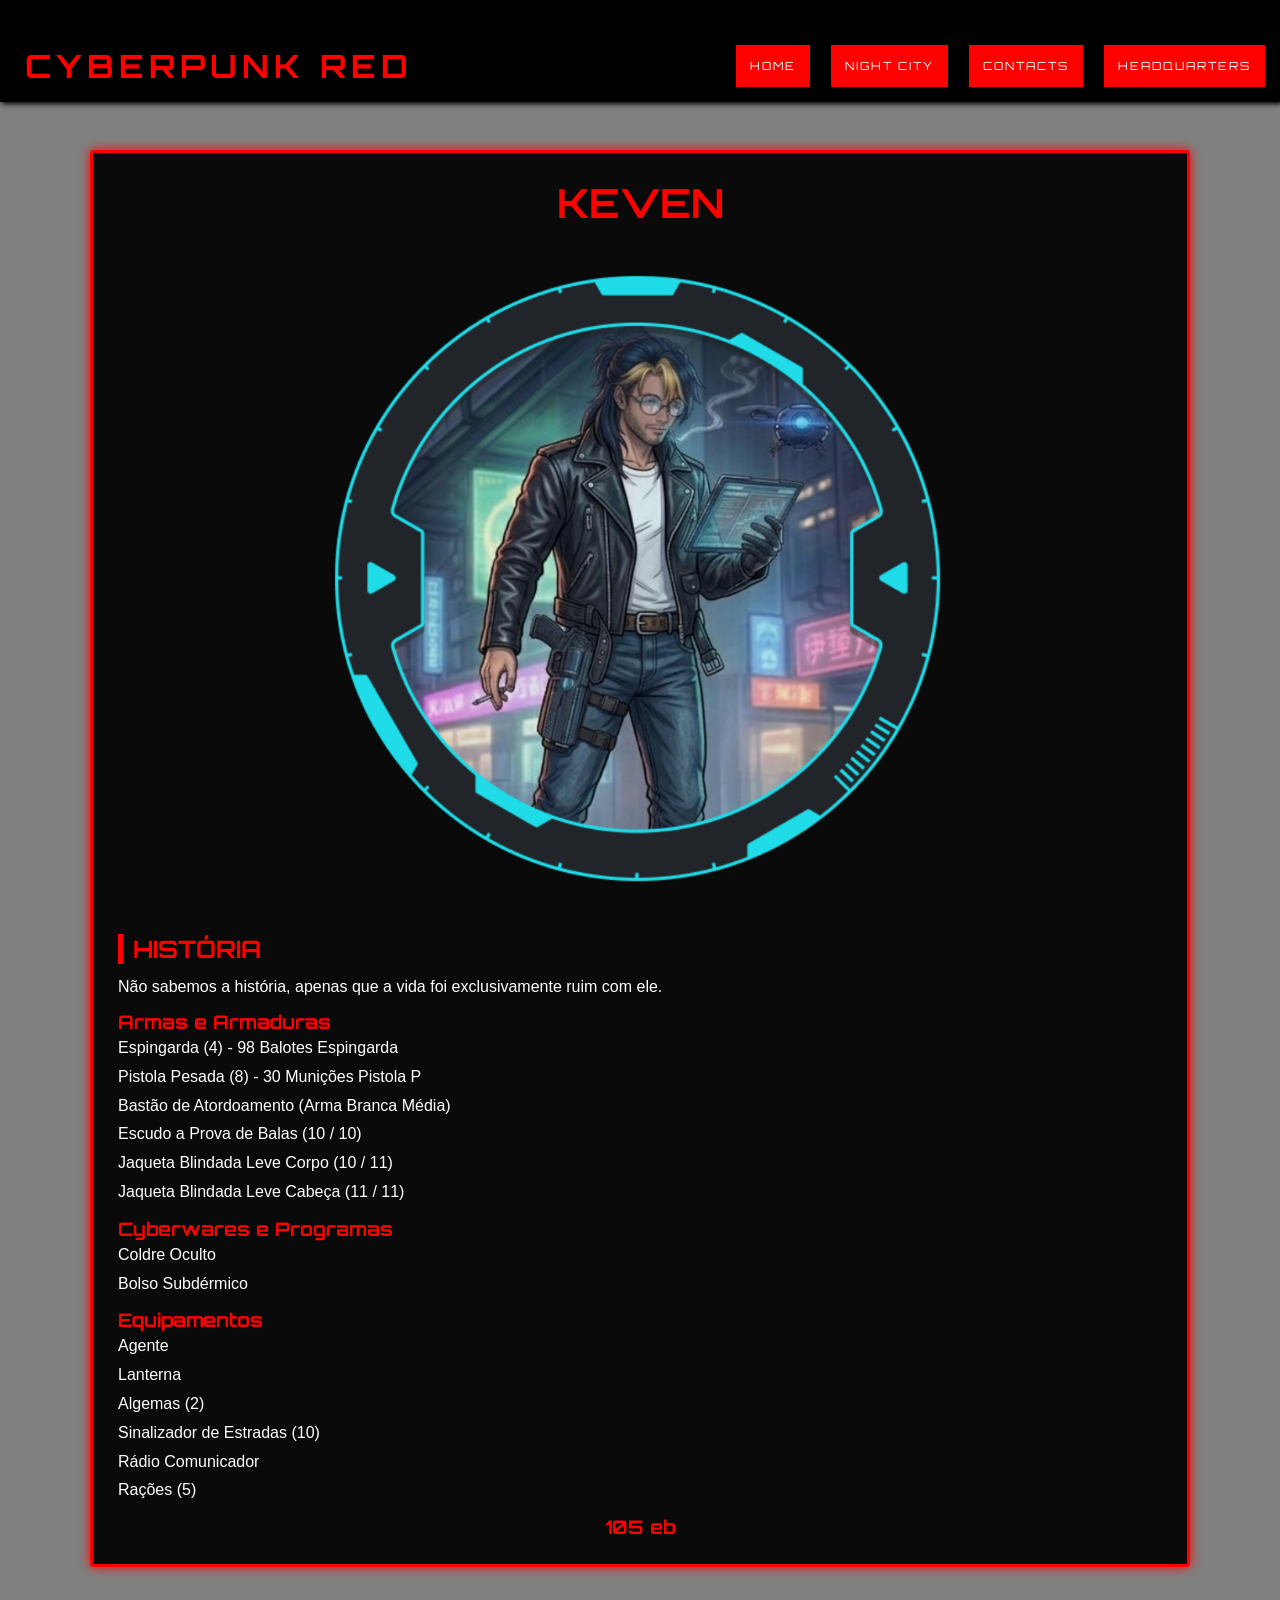
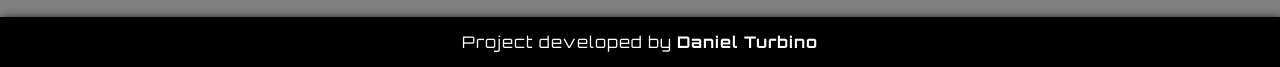
<file: keven.html>
<!DOCTYPE html>
<html lang="pt-br">
<head>
    <meta charset="UTF-8">
    <meta name="viewport" content="width=device-width, initial-scale=1.0">
    <meta name="author" content="Daniel Turbino">
    <meta name="description" content="Projeto para ajudar mestres em campanhas de Cyberpunk RED.">
    <meta name="keywords" content="cyberpunk red, rpg, cyberpunk 2077">
    <link rel="stylesheet" href="estilos/style.css">
    <link rel="stylesheet" href="estilos/style-pj.css">
    <link href="https://fonts.googleapis.com/css2?family=Orbitron:wght@400;700&display=swap" rel="stylesheet">
    <title>Cyberpunk RED Master - Keven</title>
</head>
<body>
    <header>
        <p class="title">Cyberpunk RED</p>
        <nav class="navegacao">
            <ul>
                <li><a href="index.html">Home</a></li>
                <li><a href="night-city.html">Night City</a></li>
                <li><a href="contacts.html">Contacts</a></li>
                <li><a href="headquarters.html">Headquarters</a></li>
            </ul>
        </nav>
    </header>

    <main class="jogador">
        <h1>Keven</h1>
        <section class="imagem">
            <img src="imagens/keven.png" alt="">
        </section>

        <section class="historia">
            <h2>História</h2>
            <p>Não sabemos a história, apenas que a vida foi exclusivamente ruim com ele.
            </p>

            <h3>Armas e Armaduras</h3>
            <ul>
                <li>Espingarda (4) - 98 Balotes Espingarda</li>
                <li>Pistola Pesada (8) - 30 Munições Pistola P</li>
                <li>Bastão de Atordoamento (Arma Branca Média)</li>
                <li>Escudo a Prova de Balas (10 / 10)</li>
                <li>Jaqueta Blindada Leve Corpo (10 / 11)</li>
                <li>Jaqueta Blindada Leve Cabeça (11 / 11)</li>
            </ul>

            <h3>Cyberwares e Programas</h3>
            <ul>
                <li>Coldre Oculto</li>
                <li>Bolso Subdérmico</li>
            </ul>

            <h3>Equipamentos</h3>
            <ul>
                <li>Agente</li>
                <li>Lanterna</li>
                <li>Algemas (2)</li>
                <li>Sinalizador de Estradas (10)</li>
                <li>Rádio Comunicador</li>
                <li>Rações (5)</li>
            </ul>

            <h3 class="eb">105 eb</h3>
        </section>
    </main>

    <footer>
        <p>Project developed by <a href="https://github.com/danielturbino" target="_blank"><strong>Daniel Turbino</strong></a></p>
    </footer>
</body>
</html>
</file>
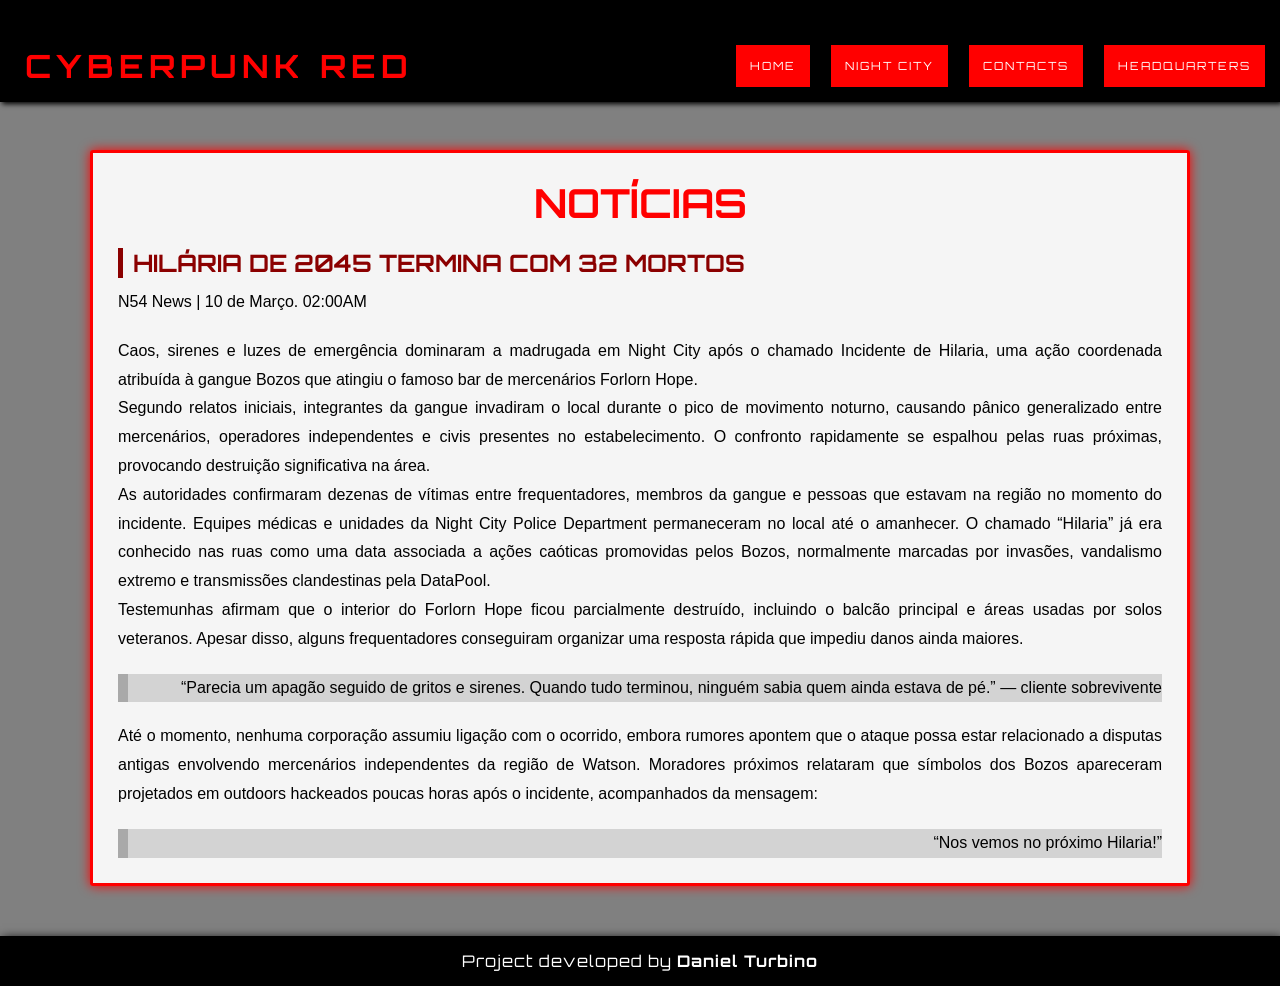
<file: news.html>
<!DOCTYPE html>
<html lang="pt-br">
<head>
    <meta charset="UTF-8">
    <meta name="viewport" content="width=device-width, initial-scale=1.0">
    <meta name="author" content="Daniel Turbino">
    <meta name="description" content="Projeto para ajudar mestres em campanhas de Cyberpunk RED.">
    <meta name="keywords" content="cyberpunk red, rpg, cyberpunk 2077">
    <link rel="stylesheet" href="estilos/style.css">
    <link rel="stylesheet" href="estilos/style-news.css">
    <link href="https://fonts.googleapis.com/css2?family=Orbitron:wght@400;700&display=swap" rel="stylesheet">
    <title>Cyberpunk RED Master - News</title>
</head>
<body>
    <header>
        <p class="title">Cyberpunk RED</p>
        <nav class="navegacao">
            <ul>
                <li><a href="index.html">Home</a></li>
                <li><a href="night-city.html">Night City</a></li>
                <li><a href="contacts.html">Contacts</a></li>
                <li><a href="headquarters.html">Headquarters</a></li>
            </ul>
        </nav>
    </header>

        <main class="news">
            <h1>Notícias</h1>
            <section class="noticia">
                <h2>Hilária de 2045 termina com 32 mortos</h2>
                <p class="hora">N54 News | 10 de Março. 02:00AM</p> <br>
                <p class="principal">Caos, sirenes e luzes de emergência dominaram a madrugada em Night City após o chamado 
                    Incidente de Hilaria, uma ação coordenada atribuída à gangue Bozos que atingiu o famoso 
                    bar de mercenários Forlorn Hope. <br>
                    Segundo relatos iniciais, integrantes da gangue invadiram o local durante o pico de 
                    movimento noturno, causando pânico generalizado entre mercenários, operadores independentes 
                    e civis presentes no estabelecimento. O confronto rapidamente se espalhou pelas ruas 
                    próximas, provocando destruição significativa na área. <br>
                    As autoridades confirmaram dezenas de vítimas entre frequentadores, membros da gangue e 
                    pessoas que estavam na região no momento do incidente. Equipes médicas e unidades da 
                    Night City Police Department permaneceram no local até o amanhecer.
                    O chamado “Hilaria” já era conhecido nas ruas como uma data associada a ações caóticas 
                    promovidas pelos Bozos, normalmente marcadas por invasões, vandalismo extremo e 
                    transmissões clandestinas pela DataPool. <br>
                    Testemunhas afirmam que o interior do Forlorn Hope ficou parcialmente destruído, 
                    incluindo o balcão principal e áreas usadas por solos veteranos. Apesar disso, alguns 
                    frequentadores conseguiram organizar uma resposta rápida que impediu danos ainda 
                    maiores.</p> <br>

                <p class="comentario">“Parecia um apagão seguido de gritos e sirenes. Quando tudo terminou, ninguém sabia quem 
                    ainda estava de pé.” — cliente sobrevivente</p> <br>

                <p class="principal">Até o momento, nenhuma corporação assumiu ligação com o ocorrido, embora rumores apontem 
                    que o ataque possa estar relacionado a disputas antigas envolvendo mercenários independentes 
                    da região de Watson. Moradores próximos relataram que símbolos dos Bozos apareceram 
                    projetados em outdoors hackeados poucas horas após o incidente, acompanhados da 
                    mensagem:</p> <br>

                <p class="comentario">“Nos vemos no próximo Hilaria!”</p>
            </section>
        </main>

    <footer>
        <p>Project developed by <a href="https://github.com/danielturbino" target="_blank"><strong>Daniel Turbino</strong></a></p>
    </footer>
</body>
</html>
</file>
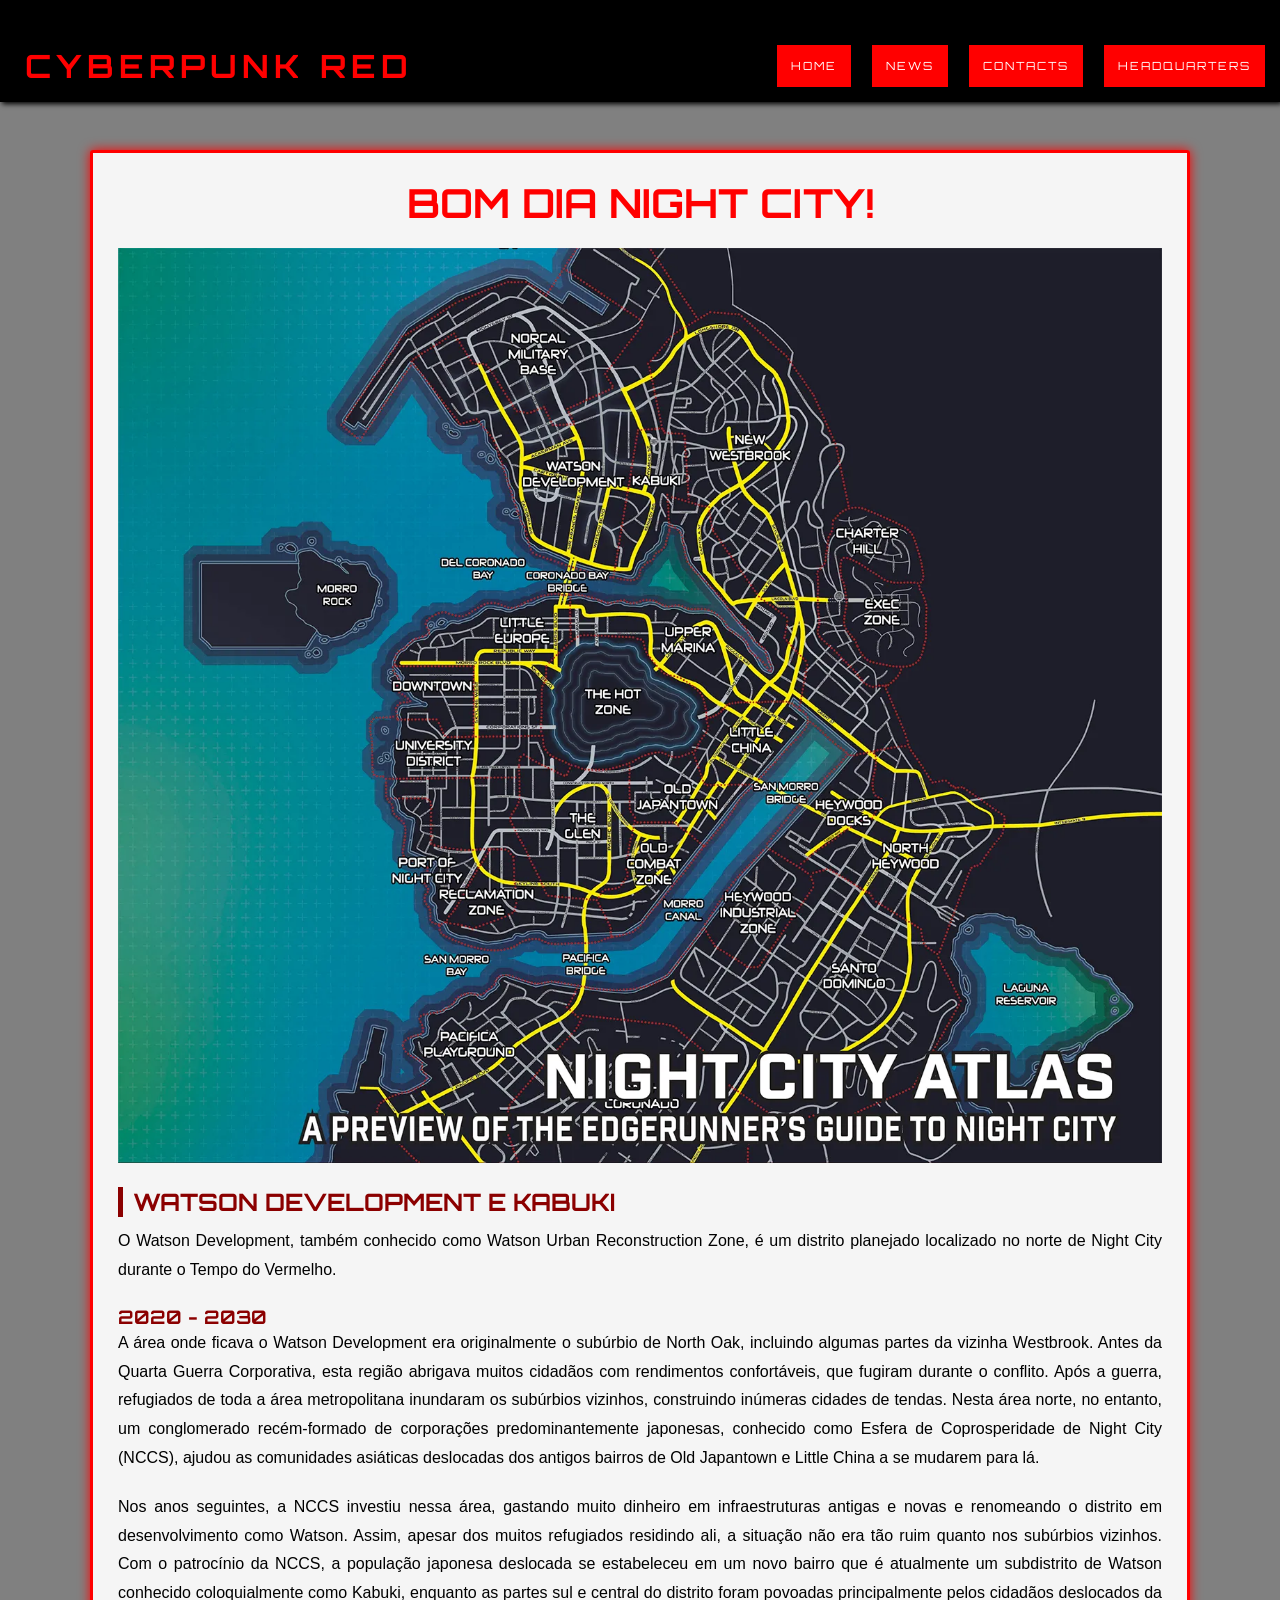
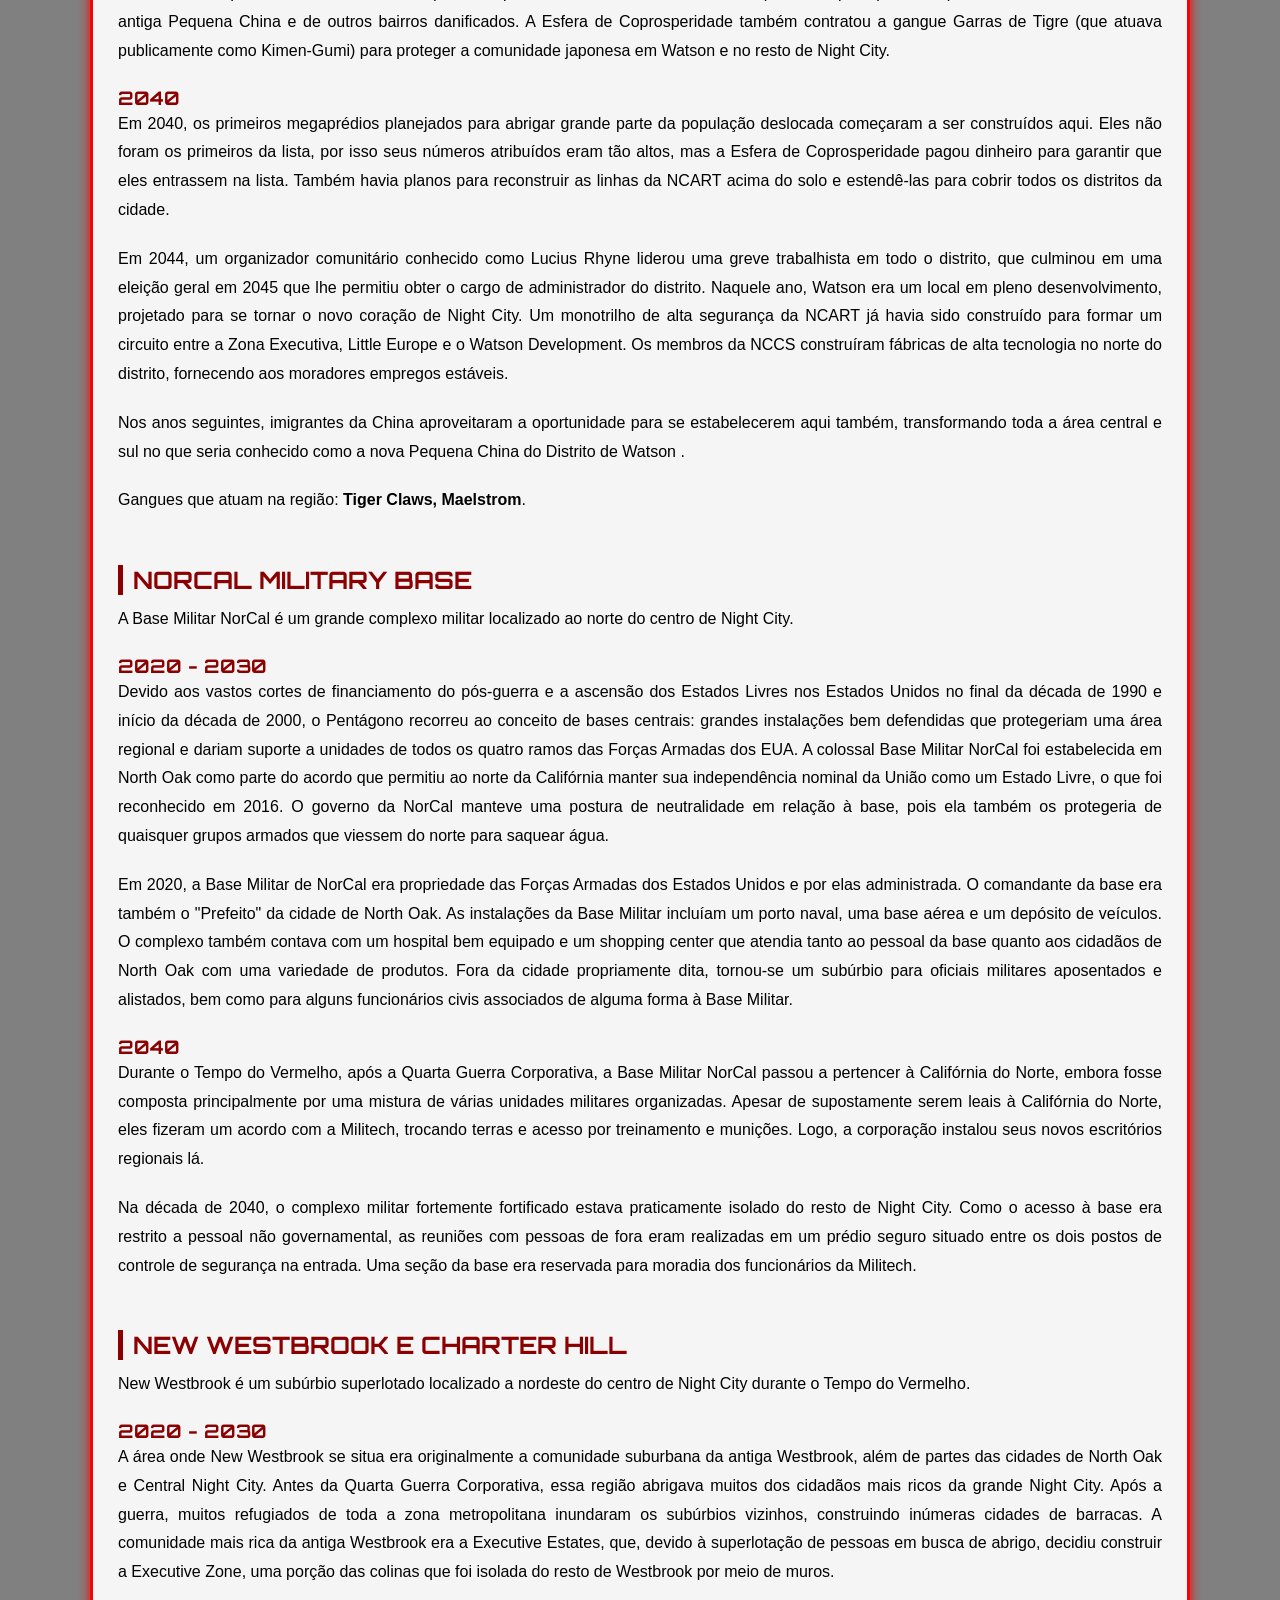
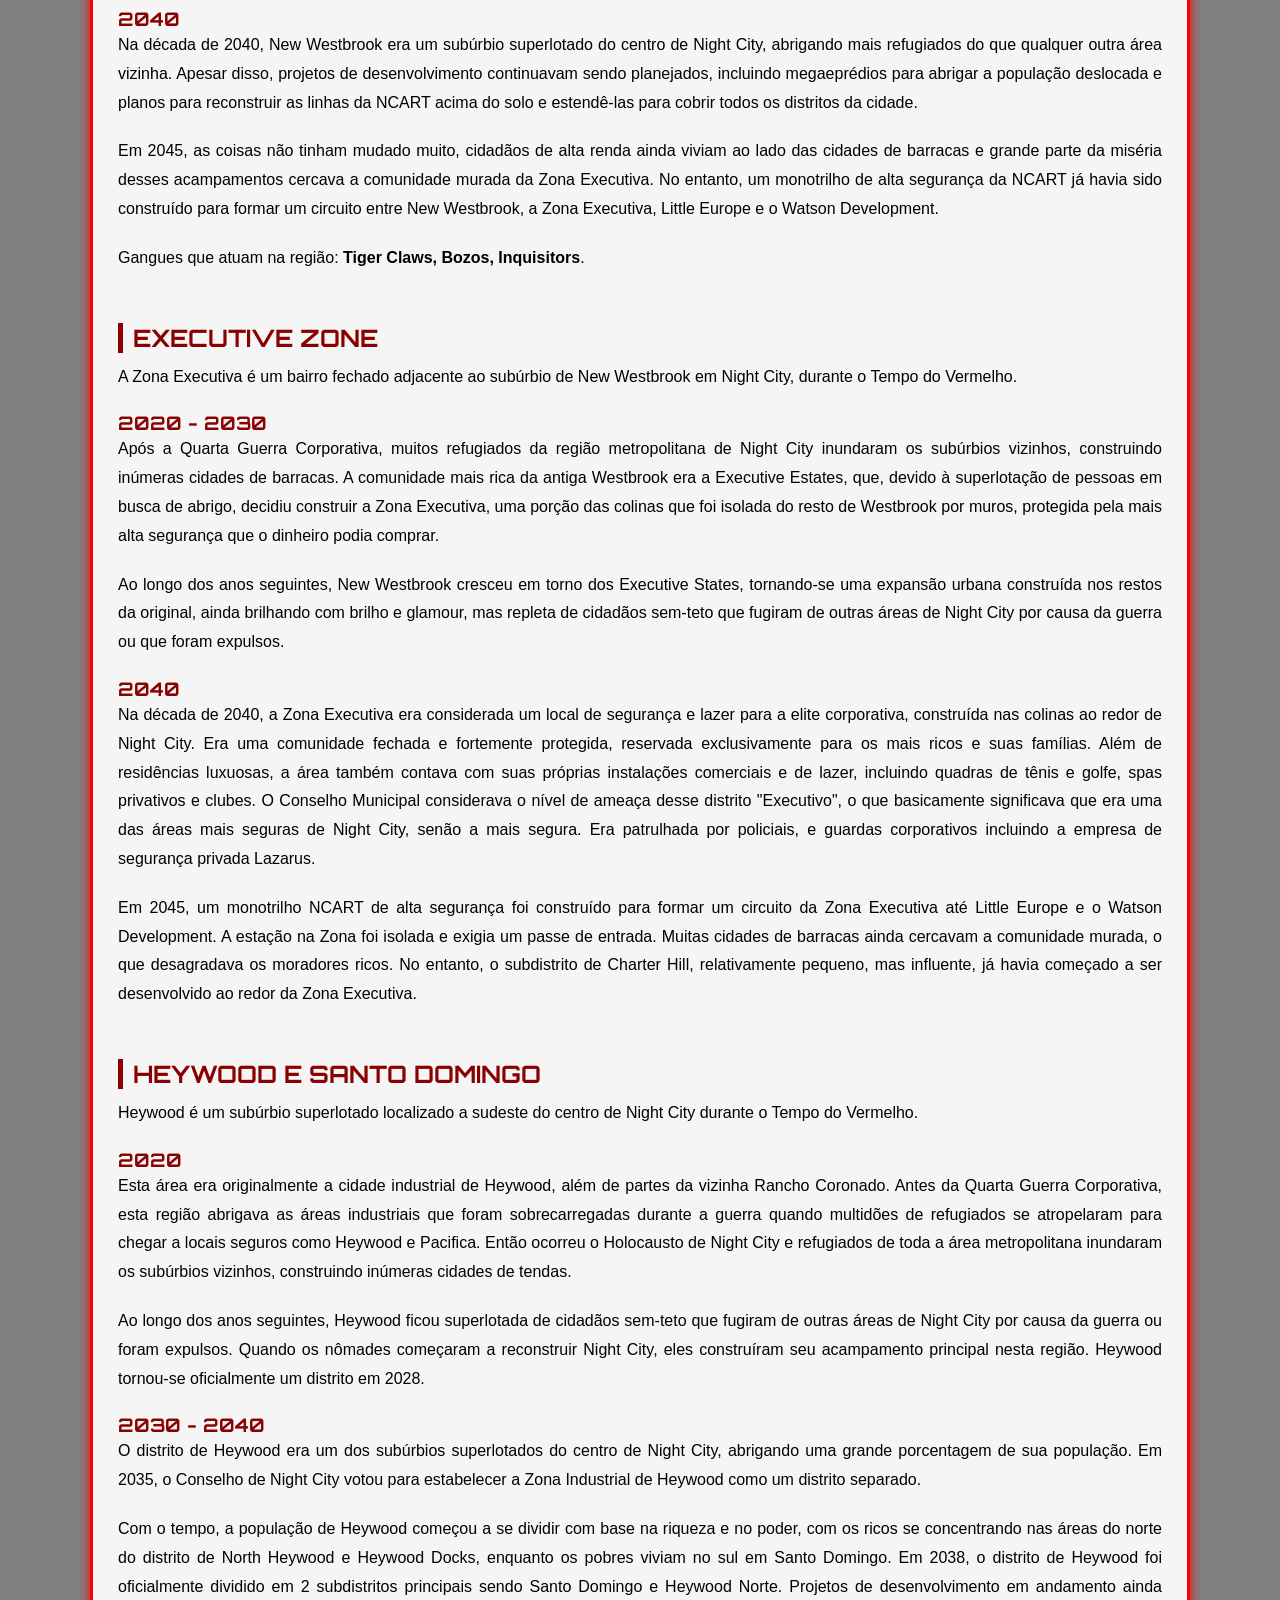
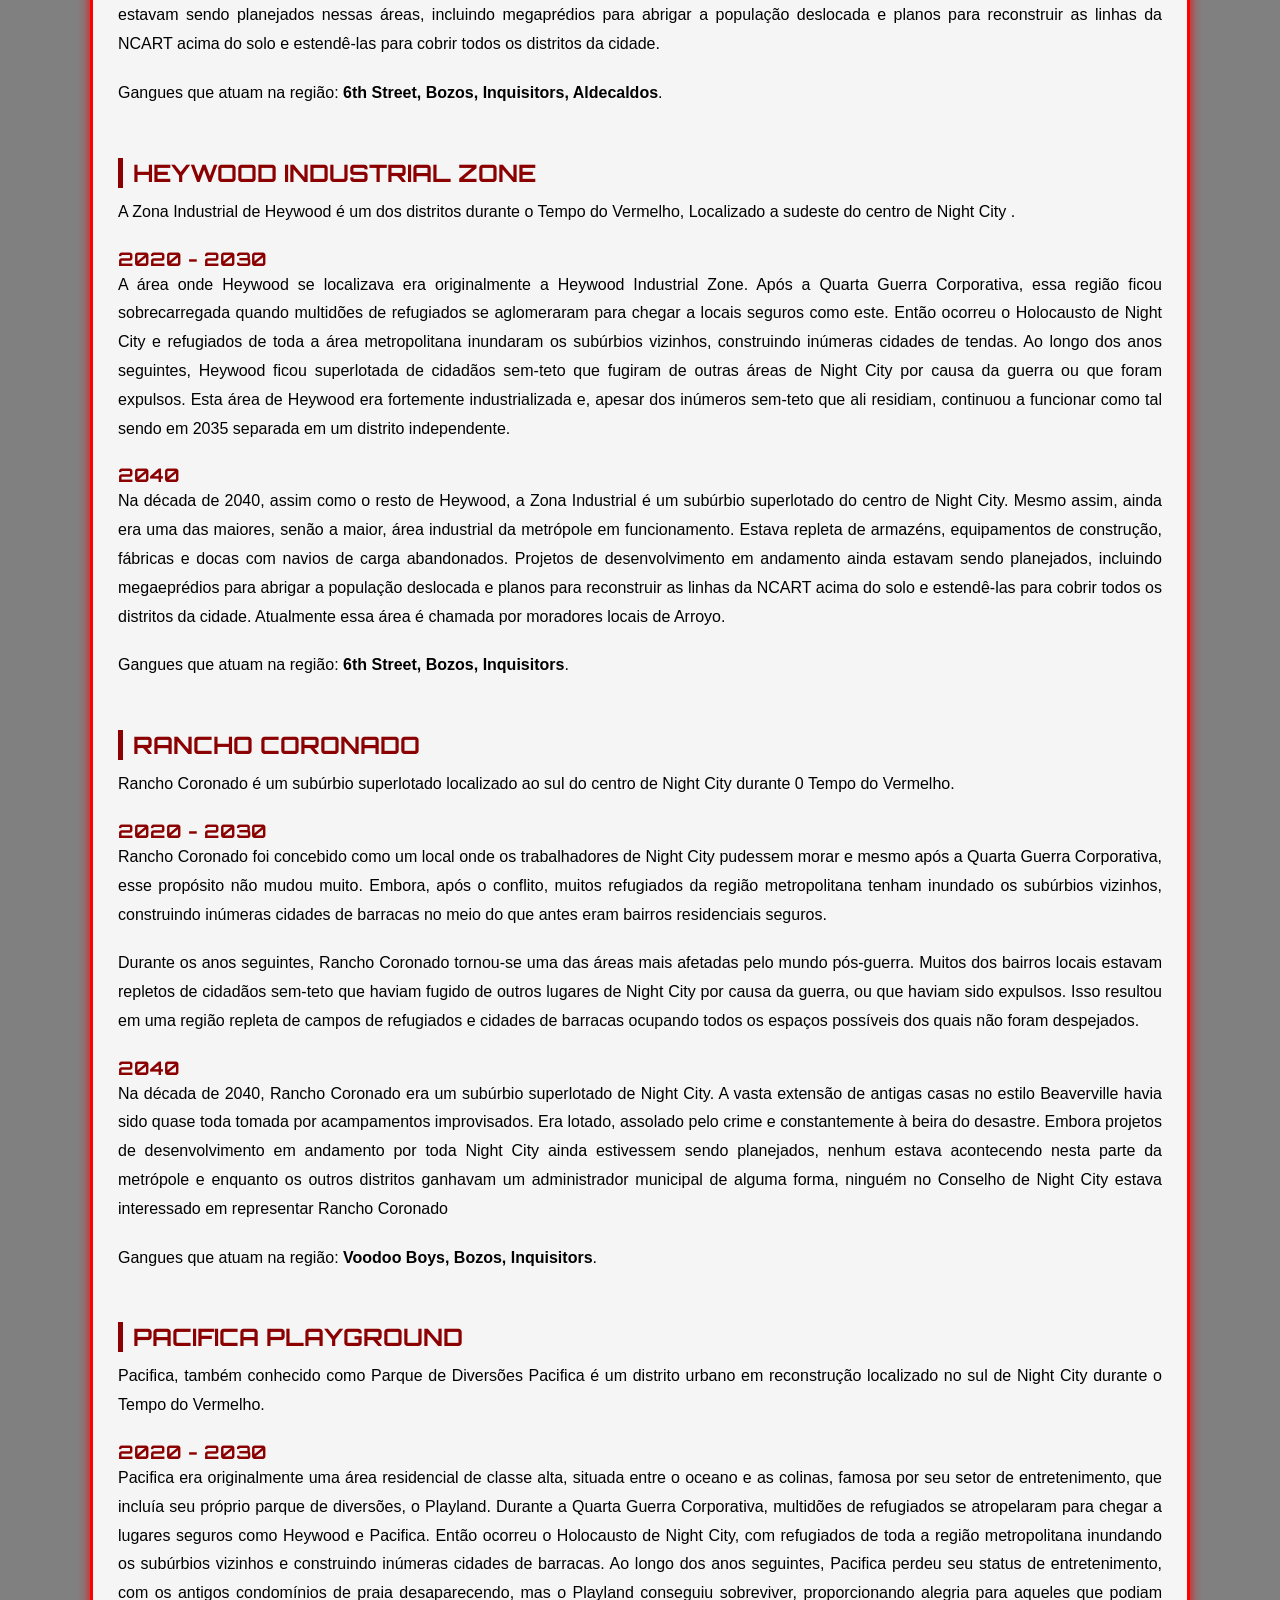
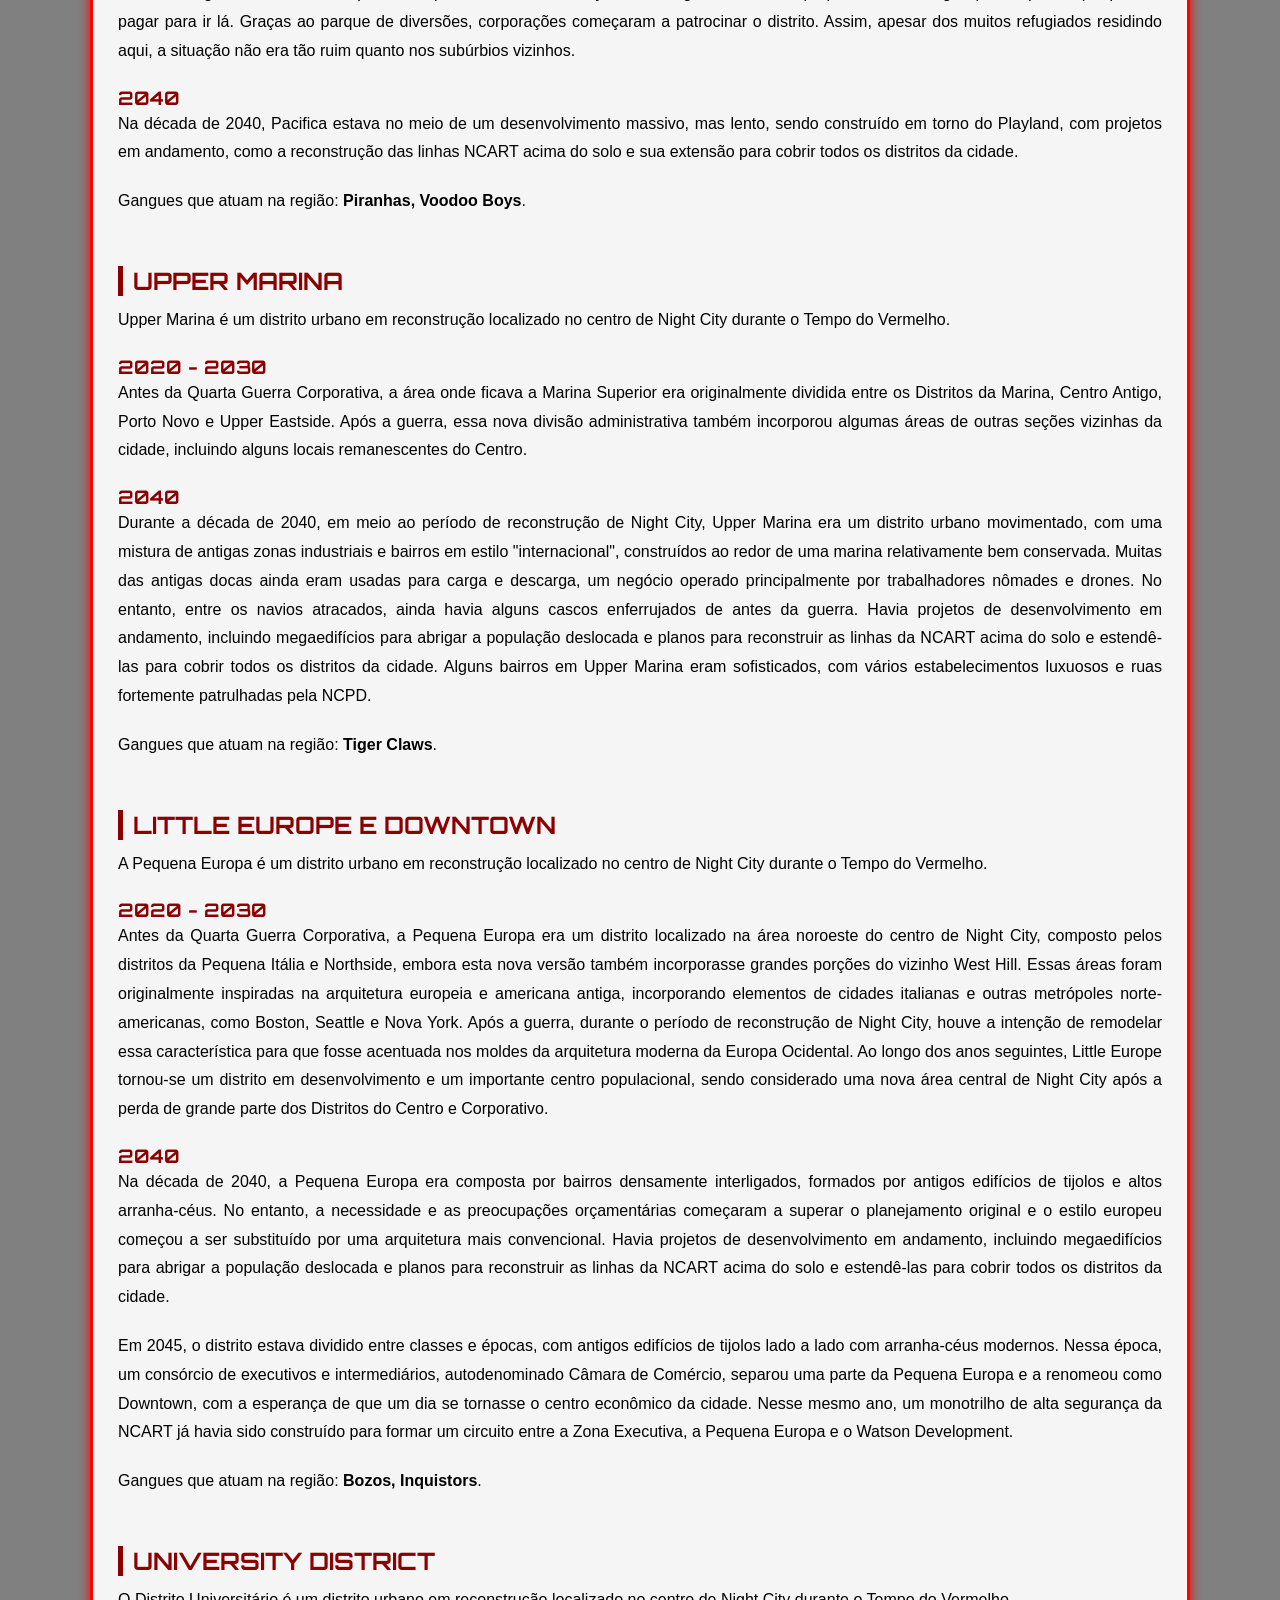
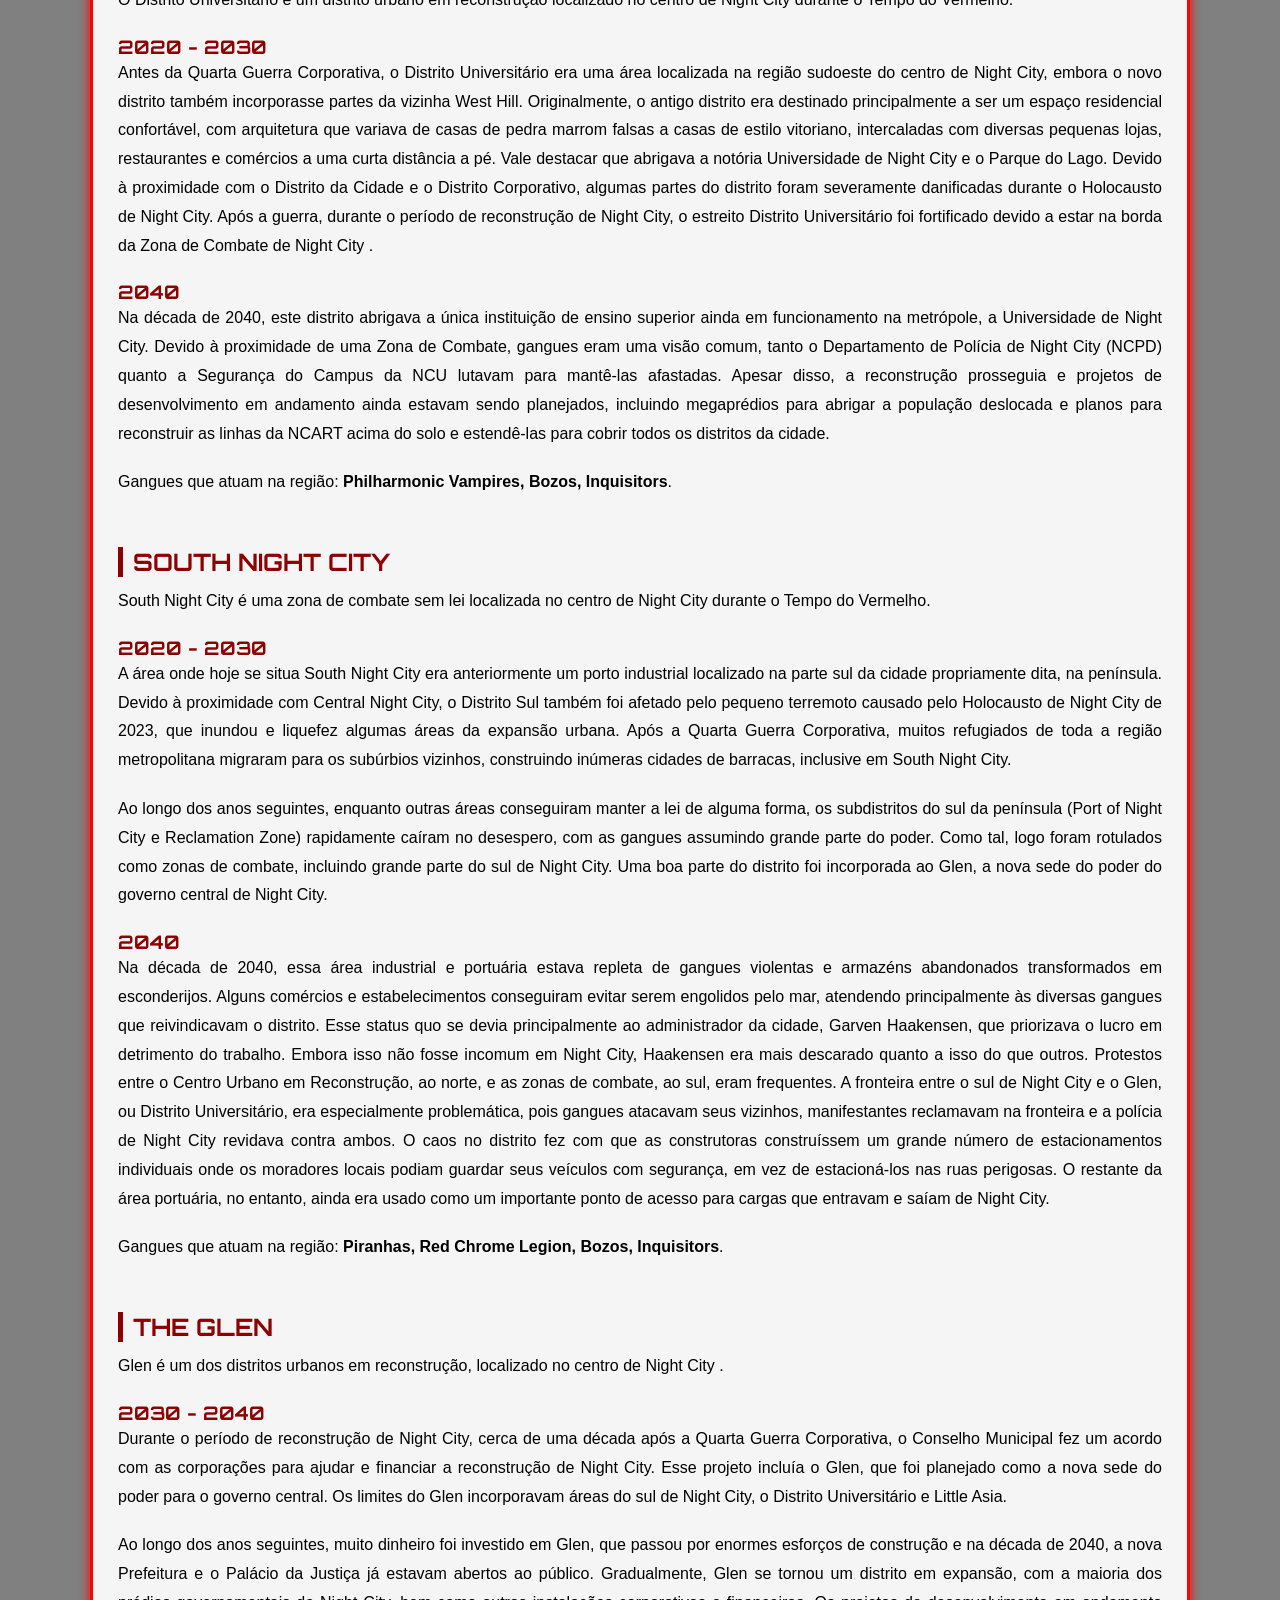
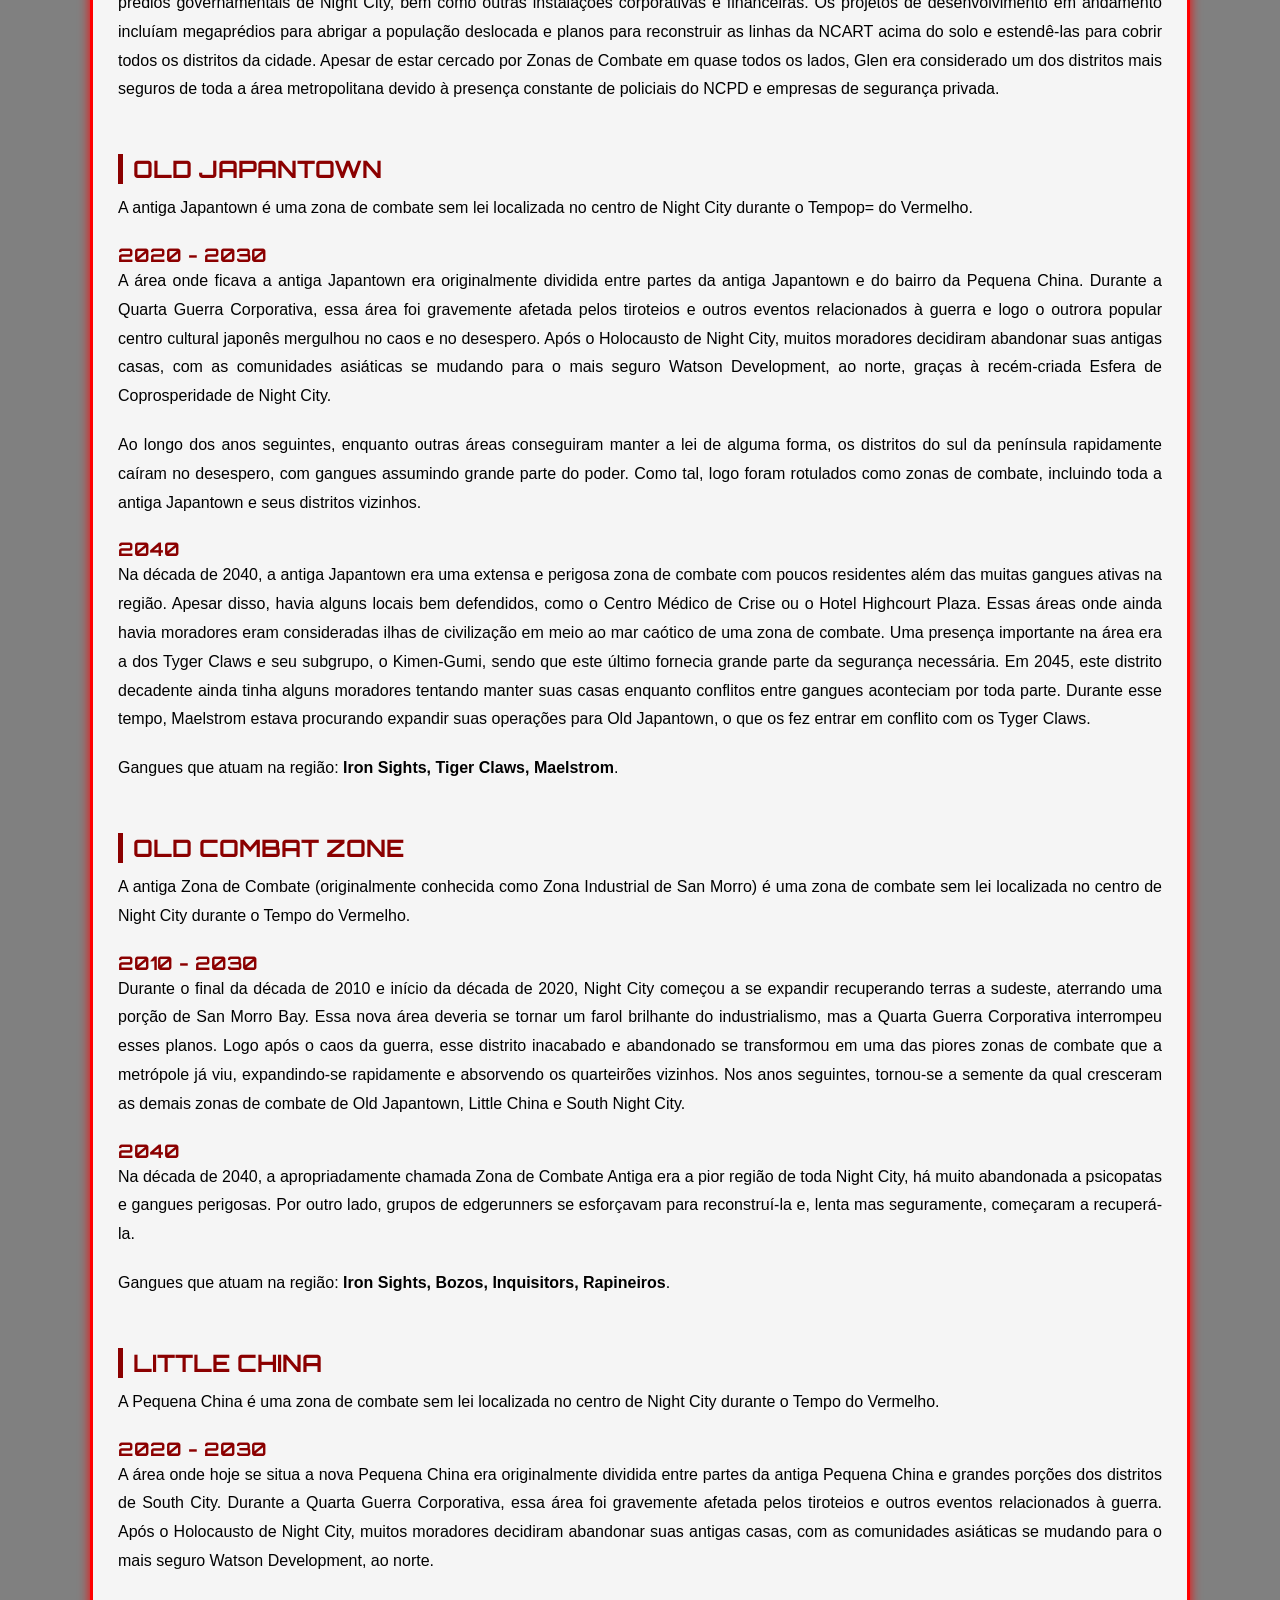
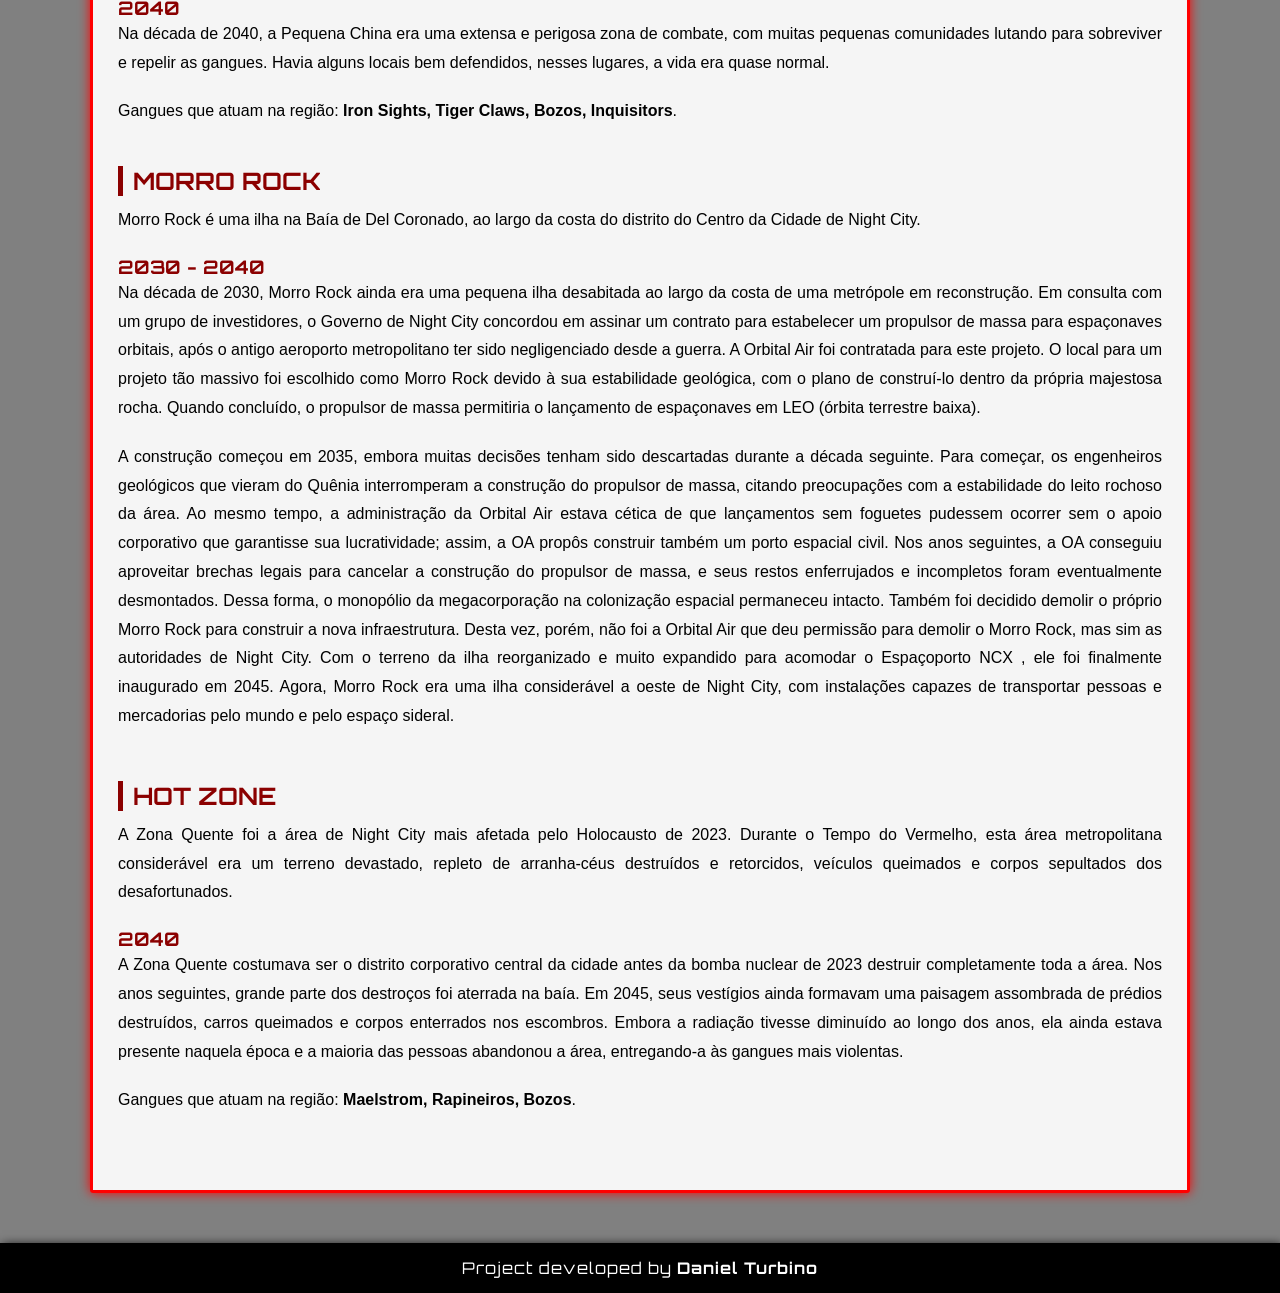
<file: night-city.html>
<!DOCTYPE html>
<html lang="pt-br">
<head>
    <meta charset="UTF-8">
    <meta name="viewport" content="width=device-width, initial-scale=1.0">
    <meta name="author" content="Daniel Turbino">
    <meta name="description" content="Projeto para ajudar mestres em campanhas de Cyberpunk RED.">
    <meta name="keywords" content="cyberpunk red, rpg, cyberpunk 2077">
    <link rel="stylesheet" href="estilos/style.css">
    <link rel="stylesheet" href="estilos/style.night-city.css">
    <link href="https://fonts.googleapis.com/css2?family=Orbitron:wght@400;700&display=swap" rel="stylesheet">
    <title>Cyberpunk RED Master - Night City</title>
</head>

<body>
    <header>
        <p class="title">Cyberpunk RED</p>
        <nav class="navegacao">
            <ul>
                <li><a href="index.html">Home</a></li>
                <li><a href="news.html">News</a></li>
                <li><a href="contacts.html">Contacts</a></li>
                <li><a href="headquarters.html">Headquarters</a></li>
            </ul>
        </nav>
    </header>

    <main class="cidade">
        <h1>Bom Dia Night City!</h1>
        <section class="mapa">
            <img src="imagens/mapa-mundi.png" alt="Mapa de Night City">
        </section>

        <section class="regiao">
            <h2>Watson Development e Kabuki</h2>
            <p>O Watson Development, também conhecido como Watson Urban Reconstruction Zone, 
                é um distrito planejado localizado no norte de Night City durante o Tempo do Vermelho.</p> <br>
            <h3>2020 - 2030</h3>
            <p>A área onde ficava o Watson Development era originalmente o subúrbio de North Oak, 
                incluindo algumas partes da vizinha Westbrook. Antes da Quarta Guerra Corporativa, 
                esta região abrigava muitos cidadãos com rendimentos confortáveis, que fugiram durante o conflito. 
                Após a guerra, refugiados de toda a área metropolitana inundaram os subúrbios vizinhos, 
                construindo inúmeras cidades de tendas. Nesta área norte, no entanto, um conglomerado recém-formado 
                de corporações predominantemente japonesas, conhecido como Esfera de Coprosperidade de Night City (NCCS), 
                ajudou as comunidades asiáticas deslocadas dos antigos bairros de Old Japantown e Little China a se mudarem 
                para lá. </p> <br>

            <p>Nos anos seguintes, a NCCS investiu nessa área, gastando muito dinheiro em infraestruturas 
                antigas e novas e renomeando o distrito em desenvolvimento como Watson. Assim, apesar dos 
                muitos refugiados residindo ali, a situação não era tão ruim quanto nos subúrbios vizinhos. 
                Com o patrocínio da NCCS, a população japonesa deslocada se estabeleceu em um novo bairro que é 
                atualmente um subdistrito de Watson conhecido coloquialmente como Kabuki, enquanto as partes sul e central do distrito foram 
                povoadas principalmente pelos cidadãos deslocados da antiga Pequena China e de outros bairros 
                danificados. A Esfera de Coprosperidade também contratou a gangue Garras de Tigre 
                (que atuava publicamente como Kimen-Gumi) para proteger a comunidade japonesa em Watson e no 
                resto de Night City. </p> <br>

                <h3>2040</h3>
                <p>Em 2040, os primeiros megaprédios planejados para abrigar grande parte da população 
                    deslocada começaram a ser construídos aqui. Eles não foram os primeiros da lista, por 
                    isso seus números atribuídos eram tão altos, mas a Esfera de Coprosperidade pagou dinheiro 
                    para garantir que eles entrassem na lista. Também havia planos para reconstruir as linhas 
                    da NCART acima do solo e estendê-las para cobrir todos os distritos da cidade. </p> <br>
                
                <p>Em 2044, um organizador comunitário conhecido como Lucius Rhyne liderou uma greve 
                    trabalhista em todo o distrito, que culminou em uma eleição geral em 2045 que lhe 
                    permitiu obter o cargo de administrador do distrito. Naquele ano, Watson era um 
                    local em pleno desenvolvimento, projetado para se tornar o novo coração de Night City. 
                    Um monotrilho de alta segurança da NCART já havia sido construído para formar um circuito 
                    entre a Zona Executiva, Little Europe e o Watson Development. Os membros da NCCS 
                    construíram fábricas de alta tecnologia no norte do distrito, fornecendo aos moradores 
                    empregos estáveis. </p> <br>

                <p>Nos anos seguintes, imigrantes da China aproveitaram a oportunidade para se estabelecerem 
                    aqui também, transformando toda a área central e sul no que seria conhecido como a nova 
                    Pequena China do Distrito de Watson . </p> <br>

                <p>Gangues que atuam na região: <b>Tiger Claws, Maelstrom</b>.</p>
        </section>

        <section class="regiao">
            <h2>Norcal Military Base</h2>
            <p>A Base Militar NorCal é um grande complexo militar localizado ao norte do centro de Night City.</p> <br>
            <h3>2020 - 2030</h3>
            <p>Devido aos vastos cortes de financiamento do pós-guerra e a ascensão dos Estados Livres nos Estados Unidos 
                no final da década de 1990 e início da década de 2000, o Pentágono recorreu ao conceito de bases centrais: 
                grandes instalações bem defendidas que protegeriam uma área regional e dariam suporte a unidades de todos 
                os quatro ramos das Forças Armadas dos EUA. A colossal Base Militar NorCal foi estabelecida em North Oak 
                como parte do acordo que permitiu ao norte da Califórnia manter sua independência nominal da União como 
                um Estado Livre, o que foi reconhecido em 2016. O governo da NorCal manteve uma postura de neutralidade 
                em relação à base, pois ela também os protegeria de quaisquer grupos armados que viessem do norte para 
                saquear água.</p> <br>

            <p>Em 2020, a Base Militar de NorCal era propriedade das Forças Armadas dos Estados Unidos e por elas 
                administrada. O comandante da base era também o "Prefeito" da cidade de North Oak. As instalações da 
                Base Militar incluíam um porto naval, uma base aérea e um depósito de veículos. O complexo também 
                contava com um hospital bem equipado e um shopping center que atendia tanto ao pessoal da base quanto 
                aos cidadãos de North Oak com uma variedade de produtos. Fora da cidade propriamente 
                dita, tornou-se um subúrbio para oficiais militares aposentados e alistados, bem como para 
                alguns funcionários civis associados de alguma forma à Base Militar.</p> <br>

            <h3>2040</h3>
            <p>Durante o Tempo do Vermelho, após a Quarta Guerra Corporativa, a Base Militar NorCal passou a 
                pertencer à Califórnia do Norte, embora fosse composta principalmente por uma mistura de várias 
                unidades militares organizadas. Apesar de supostamente serem leais à Califórnia do Norte, eles fizeram um acordo com a Militech, 
                trocando terras e acesso por treinamento e munições. Logo, a corporação instalou seus novos 
                escritórios regionais lá.</p> <br>

            <p>Na década de 2040, o complexo militar fortemente fortificado estava praticamente isolado do 
                resto de Night City. Como o acesso à base era restrito a pessoal não governamental, as reuniões 
                com pessoas de fora eram realizadas em um prédio seguro situado entre os dois postos de controle 
                de segurança na entrada. Uma seção da base era reservada para moradia dos funcionários da 
                Militech.</p> 
        </section>

        <section class="regiao">
            <h2>New Westbrook e Charter Hill</h2>
            <p>New Westbrook é um subúrbio superlotado localizado a nordeste do centro de Night City durante 
                o Tempo do Vermelho.</p> <br>
            <h3>2020 - 2030</h3>
            <p>A área onde New Westbrook se situa era originalmente a comunidade suburbana da antiga Westbrook, 
                além de partes das cidades de North Oak e Central Night City. Antes da Quarta Guerra Corporativa, 
                essa região abrigava muitos dos cidadãos mais ricos da grande Night City. Após a guerra, muitos 
                refugiados de toda a zona metropolitana inundaram os subúrbios vizinhos, construindo inúmeras 
                cidades de barracas. A comunidade mais rica da antiga Westbrook era a Executive Estates, que, 
                devido à superlotação de pessoas em busca de abrigo, decidiu construir a Executive Zone, 
                uma porção das colinas que foi isolada do resto de Westbrook por meio de muros.</p> <br>

            <h3>2040</h3>
            <p>Na década de 2040, New Westbrook era um subúrbio superlotado do centro de Night City, 
                abrigando mais refugiados do que qualquer outra área vizinha. Apesar disso, projetos de 
                desenvolvimento continuavam sendo planejados, incluindo megaeprédios para abrigar a 
                população deslocada e planos para reconstruir as linhas da NCART acima do solo e estendê-las 
                para cobrir todos os distritos da cidade.</p> <br>

            <p>Em 2045, as coisas não tinham mudado muito, cidadãos de alta renda ainda viviam ao lado das 
                cidades de barracas e grande parte da miséria desses acampamentos cercava a comunidade murada 
                da Zona Executiva. No entanto, um monotrilho de alta segurança da NCART já havia sido construído 
                para formar um circuito entre New Westbrook, a Zona Executiva, Little Europe e o Watson 
                Development.</p> <br>

            <p>Gangues que atuam na região: <b>Tiger Claws, Bozos, Inquisitors</b>.</p>
        </section>

        <section class="regiao">
            <h2>Executive Zone</h2>
            <p>A Zona Executiva é um bairro fechado adjacente ao subúrbio de New Westbrook em Night City, 
                durante o Tempo do Vermelho.</p> <br>
            <h3>2020 - 2030</h3>
            <p>Após a Quarta Guerra Corporativa, muitos refugiados da região metropolitana de Night City 
                inundaram os subúrbios vizinhos, construindo inúmeras cidades de barracas. A comunidade mais 
                rica da antiga Westbrook era a Executive Estates, que, devido à superlotação de pessoas em 
                busca de abrigo, decidiu construir a Zona Executiva, uma porção das colinas que foi isolada 
                do resto de Westbrook por muros, protegida pela mais alta segurança que o dinheiro podia 
                comprar.</p> <br>

            <p>Ao longo dos anos seguintes, New Westbrook cresceu em torno dos Executive States, tornando-se 
                uma expansão urbana construída nos restos da original, ainda brilhando com brilho e glamour, 
                mas repleta de cidadãos sem-teto que fugiram de outras áreas de Night City por causa da guerra 
                ou que foram expulsos.</p> <br>

            <h3>2040</h3>
            <p>Na década de 2040, a Zona Executiva era considerada um local de segurança e lazer para a elite 
                corporativa, construída nas colinas ao redor de Night City. Era uma comunidade fechada e 
                fortemente protegida, reservada exclusivamente para os mais ricos e suas famílias. Além de 
                residências luxuosas, a área também contava com suas próprias instalações comerciais e de 
                lazer, incluindo quadras de tênis e golfe, spas privativos e clubes. 
                O Conselho Municipal considerava o nível de ameaça desse distrito "Executivo", o que basicamente 
                significava que era uma das áreas mais seguras de Night City, senão a mais segura. 
                Era patrulhada por policiais, e guardas corporativos incluindo a empresa de segurança privada Lazarus.</p> <br>

            <p>Em 2045, um monotrilho NCART de alta segurança foi construído para formar um circuito da Zona 
                Executiva até Little Europe e o Watson Development. A estação na Zona foi isolada e exigia um 
                passe de entrada. Muitas cidades de barracas ainda cercavam a comunidade murada, o que 
                desagradava os moradores ricos. No entanto, o subdistrito de Charter Hill, relativamente 
                pequeno, mas influente, já havia começado a ser desenvolvido ao redor da Zona Executiva.</p> 
        </section>

        <section class="regiao">
            <h2>Heywood e Santo Domingo</h2>
            <p>Heywood é um subúrbio superlotado localizado a sudeste do centro de Night City durante o Tempo
                do Vermelho.</p> <br>

            <h3>2020</h3>
            <p>Esta área era originalmente a cidade industrial de Heywood, além de partes da vizinha Rancho 
                Coronado. Antes da Quarta Guerra Corporativa, esta região abrigava as
                áreas industriais que foram sobrecarregadas durante a guerra quando multidões de refugiados 
                se atropelaram para chegar a locais seguros como Heywood e Pacifica. Então ocorreu o 
                Holocausto de Night City e refugiados de toda a área metropolitana inundaram os subúrbios 
                vizinhos, construindo inúmeras cidades de tendas.</p> <br>

            <p>Ao longo dos anos seguintes, Heywood ficou superlotada de cidadãos sem-teto que fugiram de 
                outras áreas de Night City por causa da guerra ou foram expulsos. Quando os nômades começaram a reconstruir Night City, eles 
                construíram seu acampamento principal nesta região. Heywood tornou-se oficialmente um distrito 
                em 2028.</p> <br>

            <h3>2030 - 2040</h3>
            <p>O distrito de Heywood era um dos subúrbios superlotados do centro de Night City, abrigando uma 
                grande porcentagem de sua população. Em 2035, o Conselho de Night City votou para estabelecer a 
                Zona Industrial de Heywood como um distrito separado.</p> <br>

            <p>Com o tempo, a população de Heywood começou a se dividir com base na riqueza e no poder, com os 
                ricos se concentrando nas áreas do norte do distrito de North Heywood e Heywood Docks, enquanto 
                os pobres viviam no sul em Santo Domingo. Em 2038, o distrito de Heywood foi oficialmente dividido 
                em 2 subdistritos principais sendo Santo Domingo e Heywood Norte. Projetos de desenvolvimento 
                em andamento ainda estavam sendo planejados nessas áreas, incluindo megaprédios para abrigar 
                a população deslocada e planos para reconstruir as linhas da NCART acima do solo e estendê-las 
                para cobrir todos os distritos da cidade. </p> <br>

            <p>Gangues que atuam na região: <b>6th Street, Bozos, Inquisitors, Aldecaldos</b>.</p>
        </section>

        <section class="regiao">
            <h2>Heywood Industrial Zone</h2>
            <p>A Zona Industrial de Heywood é um dos distritos durante o Tempo do Vermelho, Localizado a sudeste 
                do centro de Night City .</p> <br>

            <h3>2020 - 2030</h3>
            <p>A área onde Heywood se localizava era originalmente a Heywood Industrial Zone. Após a Quarta Guerra 
                Corporativa, essa região ficou sobrecarregada quando multidões de refugiados se aglomeraram para chegar 
                a locais seguros como este. Então ocorreu o Holocausto de Night City e refugiados de toda a área 
                metropolitana inundaram os subúrbios vizinhos, construindo inúmeras cidades de tendas. Ao longo 
                dos anos seguintes, Heywood ficou superlotada de cidadãos sem-teto que fugiram de outras áreas 
                de Night City por causa da guerra ou que foram expulsos. Esta área de Heywood era fortemente industrializada e, apesar dos inúmeros 
                sem-teto que ali residiam, continuou a funcionar como tal sendo em 2035 separada em um distrito
                independente. </p> <br>

            <h3>2040</h3>
            <p>Na década de 2040, assim como o resto de Heywood, a Zona Industrial é um subúrbio superlotado do 
                centro de Night City. Mesmo assim, ainda era uma das maiores, senão a maior, área industrial da 
                metrópole em funcionamento. Estava repleta de armazéns, equipamentos de construção, fábricas e 
                docas com navios de carga abandonados. Projetos de desenvolvimento em andamento ainda estavam 
                sendo planejados, incluindo megaeprédios para abrigar a população deslocada e planos para reconstruir 
                as linhas da NCART acima do solo e estendê-las para cobrir todos os distritos da cidade. Atualmente 
                essa área é chamada por moradores locais de Arroyo.</p> <br>

            <p>Gangues que atuam na região: <b>6th Street, Bozos, Inquisitors</b>.</p>
        </section>

        <section class="regiao">
            <h2>Rancho Coronado</h2>
            <p>Rancho Coronado é um subúrbio superlotado localizado ao sul do centro de Night City durante 0 
                Tempo do Vermelho.</p> <br>
            <h3>2020 - 2030</h3>
            <p>Rancho Coronado foi concebido como um local onde os trabalhadores de Night City pudessem morar e 
                mesmo após a Quarta Guerra Corporativa, esse propósito não mudou muito. Embora, após o conflito, 
                muitos refugiados da região metropolitana tenham inundado os subúrbios vizinhos, construindo 
                inúmeras cidades de barracas no meio do que antes eram bairros residenciais seguros.</p> <br>
            
            <p>Durante os anos seguintes, Rancho Coronado tornou-se uma das áreas mais afetadas pelo mundo 
                pós-guerra. Muitos dos bairros locais estavam repletos de cidadãos sem-teto que haviam fugido 
                de outros lugares de Night City por causa da guerra, ou que haviam sido expulsos. Isso resultou em uma região repleta de campos de 
                refugiados e cidades de barracas ocupando todos os espaços possíveis dos quais não foram 
                despejados.</p> <br>

            <h3>2040</h3>
            <p>Na década de 2040, Rancho Coronado era um subúrbio superlotado de Night City. A vasta extensão 
                de antigas casas no estilo Beaverville havia sido quase toda tomada por acampamentos improvisados. Era lotado, assolado pelo 
                crime e constantemente à beira do desastre. Embora projetos de desenvolvimento em andamento por 
                toda Night City ainda estivessem sendo planejados, nenhum estava acontecendo nesta parte da 
                metrópole e enquanto os outros distritos ganhavam um administrador municipal de alguma forma, 
                ninguém no Conselho de Night City estava interessado em representar Rancho Coronado</p> <br>
                
            <p>Gangues que atuam na região: <b>Voodoo Boys, Bozos, Inquisitors</b>.</p>
        </section>

        <section class="regiao">
            <h2>Pacifica Playground</h2>
            <p>Pacifica, também conhecido como Parque de Diversões Pacifica é um distrito urbano em 
                reconstrução localizado no sul de Night City durante o Tempo do Vermelho.</p> <br>

            <h3>2020 - 2030</h3>
            <p>Pacifica era originalmente uma área residencial de classe alta, situada entre o oceano e as 
                colinas, famosa por seu setor de entretenimento, que incluía seu próprio parque de diversões, 
                o Playland. Durante a Quarta Guerra Corporativa, multidões de refugiados se atropelaram para 
                chegar a lugares seguros como Heywood e Pacifica. Então ocorreu o Holocausto de Night City, 
                com refugiados de toda a região metropolitana inundando os subúrbios vizinhos e construindo 
                inúmeras cidades de barracas. Ao longo dos anos seguintes, Pacifica perdeu seu status de 
                entretenimento, com os antigos condomínios de praia desaparecendo, mas o Playland conseguiu 
                sobreviver, proporcionando alegria para aqueles que podiam pagar para ir lá. Graças ao parque de 
                diversões, corporações começaram a patrocinar o distrito. Assim, apesar dos muitos refugiados 
                residindo aqui, a situação não era tão ruim quanto nos subúrbios vizinhos. </p> <br>

            <h3>2040</h3>
            <p>Na década de 2040, Pacifica estava no meio de um desenvolvimento massivo, mas lento, sendo 
                construído em torno do Playland, com projetos em andamento, como a reconstrução das linhas 
                NCART acima do solo e sua extensão para cobrir todos os distritos da cidade.</p> <br>

            <p>Gangues que atuam na região: <b>Piranhas, Voodoo Boys</b>.</p>
        </section>

         <section class="regiao">
            <h2>Upper Marina</h2>
            <p>Upper Marina é um distrito urbano em reconstrução localizado no centro de Night City 
                durante o Tempo do Vermelho.</p> <br>

            <h3>2020 - 2030</h3>
            <p>Antes da Quarta Guerra Corporativa, a área onde ficava a Marina Superior era originalmente 
                dividida entre os Distritos da Marina, Centro Antigo, Porto Novo e Upper Eastside. Após a 
                guerra, essa nova divisão administrativa também incorporou algumas áreas de outras seções 
                vizinhas da cidade, incluindo alguns locais remanescentes do Centro. </p> <br>

            <h3>2040</h3>
            <p>Durante a década de 2040, em meio ao período de reconstrução de Night City, Upper Marina 
                era um distrito urbano movimentado, com uma mistura de antigas zonas industriais e bairros 
                em estilo "internacional", construídos ao redor de uma marina relativamente 
                bem conservada. Muitas das antigas docas ainda eram usadas para carga e descarga, um negócio 
                operado principalmente por trabalhadores nômades e drones. No entanto, entre os navios 
                atracados, ainda havia alguns cascos enferrujados de antes da guerra. 
                Havia projetos de desenvolvimento em andamento, incluindo megaedifícios para abrigar a 
                população deslocada e planos para reconstruir as linhas da NCART acima do solo e estendê-las 
                para cobrir todos os distritos da cidade. Alguns bairros em Upper Marina eram sofisticados, 
                com vários estabelecimentos luxuosos e ruas fortemente patrulhadas pela NCPD.</p> <br>

            <p>Gangues que atuam na região: <b>Tiger Claws</b>.</p>
        </section>

        <section class="regiao">
            <h2>Little Europe e Downtown</h2>
            <p>A Pequena Europa é um distrito urbano em reconstrução localizado no centro de Night City 
                durante o Tempo do Vermelho.</p> <br>

            <h3>2020 - 2030</h3>
            <p>Antes da Quarta Guerra Corporativa, a Pequena Europa era um distrito localizado na área 
                noroeste do centro de Night City, composto pelos distritos da Pequena Itália e Northside, 
                embora esta nova versão também incorporasse grandes porções do vizinho West Hill. Essas áreas 
                foram originalmente inspiradas na arquitetura europeia e americana antiga, incorporando 
                elementos de cidades italianas e outras metrópoles norte-americanas, como Boston, Seattle 
                e Nova York. Após a guerra, durante o período de reconstrução de Night City, houve a intenção 
                de remodelar essa característica para que fosse acentuada nos moldes da arquitetura moderna 
                da Europa Ocidental. Ao longo dos anos seguintes, Little Europe tornou-se um distrito em 
                desenvolvimento e um importante centro populacional, sendo considerado uma nova área central 
                de Night City após a perda de grande parte dos Distritos do Centro e Corporativo.</p> <br>

            <h3>2040</h3>
            <p>Na década de 2040, a Pequena Europa era composta por bairros densamente interligados, formados 
                por antigos edifícios de tijolos e altos arranha-céus. No entanto, a necessidade e as preocupações 
                orçamentárias começaram a superar o planejamento original e o estilo europeu começou a ser 
                substituído por uma arquitetura mais convencional. Havia projetos de desenvolvimento em andamento, 
                incluindo megaedifícios para abrigar a população deslocada e planos para reconstruir as linhas da 
                NCART acima do solo e estendê-las para cobrir todos os distritos da cidade. </p> <br>

            <p>Em 2045, o distrito estava dividido entre classes e épocas, com antigos edifícios de tijolos 
                lado a lado com arranha-céus modernos. Nessa época, um consórcio de executivos e intermediários, 
                autodenominado Câmara de Comércio, separou uma parte da Pequena Europa e a renomeou como Downtown, 
                com a esperança de que um dia se tornasse o centro econômico da cidade. Nesse mesmo ano, um 
                monotrilho de alta segurança da NCART já havia sido construído para formar um circuito entre a 
                Zona Executiva, a Pequena Europa e o Watson Development.</p> <br>

            <p>Gangues que atuam na região: <b>Bozos, Inquistors</b>.</p>
        </section>

        <section class="regiao">
            <h2>University District</h2>
            <p>O Distrito Universitário é um distrito urbano em reconstrução localizado no centro 
                de Night City durante o Tempo do Vermelho.</p> <br>

            <h3>2020 - 2030</h3>
            <p>Antes da Quarta Guerra Corporativa, o Distrito Universitário era uma área localizada na região 
                sudoeste do centro de Night City, embora o novo distrito também incorporasse partes da 
                vizinha West Hill. Originalmente, o antigo distrito era destinado principalmente a ser um 
                espaço residencial confortável, com arquitetura que variava de casas de pedra marrom falsas a 
                casas de estilo vitoriano, intercaladas com diversas pequenas lojas, restaurantes e comércios 
                a uma curta distância a pé. Vale destacar que abrigava a notória Universidade de Night City e 
                o Parque do Lago. Devido à proximidade com o Distrito da Cidade e o Distrito Corporativo, 
                algumas partes do distrito foram severamente danificadas durante o Holocausto de Night City. 
                Após a guerra, durante o período de reconstrução de Night City, o estreito Distrito 
                Universitário foi fortificado devido a estar na borda da Zona de Combate de Night City . </p> <br>

            <h3>2040</h3> 
            <p>Na década de 2040, este distrito abrigava a única instituição de ensino superior ainda em 
                funcionamento na metrópole, a Universidade de Night City. Devido à proximidade de uma Zona 
                de Combate, gangues eram uma visão comum, tanto o Departamento de Polícia de Night City (NCPD) 
                quanto a Segurança do Campus da NCU lutavam para mantê-las afastadas. Apesar disso, a 
                reconstrução prosseguia e projetos de desenvolvimento em andamento ainda estavam sendo 
                planejados, incluindo megaprédios para abrigar a população deslocada e planos para 
                reconstruir as linhas da NCART acima do solo e estendê-las para cobrir todos os distritos da 
                cidade.</p> <br>

            <p>Gangues que atuam na região: <b>Philharmonic Vampires, Bozos, Inquisitors</b>.</p>
        </section>

        <section class="regiao">
            <h2>South Night City</h2>
            <p>South Night City é uma zona de combate sem lei localizada no centro de Night City durante 
                o Tempo do Vermelho.</p> <br>

            <h3>2020 - 2030</h3>
            <p>A área onde hoje se situa South Night City era anteriormente um porto industrial localizado 
                na parte sul da cidade propriamente dita, na península. Devido à proximidade com Central Night 
                City, o Distrito Sul também foi afetado pelo pequeno terremoto causado pelo Holocausto de Night City de 
                2023, que inundou e liquefez algumas áreas da expansão urbana. Após a Quarta Guerra 
                Corporativa, muitos refugiados de toda a região metropolitana migraram para os subúrbios 
                vizinhos, construindo inúmeras cidades de barracas, inclusive em South Night City.</p> <br>

            <p>Ao longo dos anos seguintes, enquanto outras áreas conseguiram manter a lei de alguma forma, 
                os subdistritos do sul da península (Port of Night City e Reclamation Zone) rapidamente caíram 
                no desespero, com as gangues assumindo grande parte do poder. Como tal, logo foram rotulados 
                como zonas de combate, incluindo grande parte do sul de Night City. Uma boa parte do 
                distrito foi incorporada ao Glen, a nova sede do poder do governo central de Night City. </p> <br>

            <h3>2040</h3>
            <p>Na década de 2040, essa área industrial e portuária estava repleta de gangues violentas e 
                armazéns abandonados transformados em esconderijos. Alguns comércios e estabelecimentos 
                conseguiram evitar serem engolidos pelo mar, atendendo principalmente às diversas gangues 
                que reivindicavam o distrito. Esse status quo se devia principalmente ao administrador da 
                cidade, Garven Haakensen, que priorizava o lucro em detrimento do trabalho. Embora isso 
                não fosse incomum em Night City, Haakensen era mais descarado quanto a isso do que 
                outros. Protestos entre o Centro Urbano em Reconstrução, ao norte, e as zonas de combate, 
                ao sul, eram frequentes. A fronteira entre o sul de Night City e o Glen, ou Distrito 
                Universitário, era especialmente problemática, pois gangues atacavam seus vizinhos, 
                manifestantes reclamavam na fronteira e a polícia de Night City revidava contra ambos. O 
                caos no distrito fez com que as construtoras construíssem um grande número de estacionamentos 
                individuais onde os moradores locais podiam guardar seus veículos com segurança, em vez de 
                estacioná-los nas ruas perigosas. O restante da área portuária, no entanto, ainda era usado 
                como um importante ponto de acesso para cargas que entravam e saíam de Night City.</p> <br>

            <p>Gangues que atuam na região: <b>Piranhas, Red Chrome Legion, Bozos, Inquisitors</b>.</p>
        </section>

        <section class="regiao">
            <h2>The Glen</h2>
            <p>Glen é um dos distritos urbanos em reconstrução, localizado no centro de Night City .</p> <br>

            <h3>2030 - 2040</h3>
            <p>Durante o período de reconstrução de Night City, cerca de uma década após a Quarta Guerra 
                Corporativa, o Conselho Municipal fez um acordo com as corporações para ajudar e financiar 
                a reconstrução de Night City. Esse projeto incluía o Glen, que foi planejado como a nova sede 
                do poder para o governo central. Os limites do Glen incorporavam áreas do sul de Night City, 
                o Distrito Universitário e Little Asia.</p> <br>

            <p>Ao longo dos anos seguintes, muito dinheiro foi investido em Glen, que passou por enormes 
                esforços de construção e na década de 2040, a nova Prefeitura e o Palácio da Justiça já 
                estavam abertos ao público. Gradualmente, Glen se tornou um distrito em expansão, com a 
                maioria dos prédios governamentais de Night City, bem como outras instalações corporativas 
                e financeiras. Os projetos de desenvolvimento em andamento incluíam megaprédios para abrigar 
                a população deslocada e planos para reconstruir as linhas da NCART acima do solo e estendê-las 
                para cobrir todos os distritos da cidade. Apesar de estar cercado por Zonas de Combate em 
                quase todos os lados, Glen era considerado um dos distritos mais seguros de toda a área 
                metropolitana devido à presença constante de policiais do NCPD e empresas de segurança 
                privada.</p> 
        </section>

        <section class="regiao">
            <h2>Old Japantown</h2>
            <p>A antiga Japantown é uma zona de combate sem lei localizada no centro de Night City 
                durante o Tempop= do Vermelho.</p> <br>

            <h3>2020 - 2030</h3>
            <p>A área onde ficava a antiga Japantown era originalmente dividida entre partes da antiga 
                Japantown e do bairro da Pequena China. Durante a Quarta Guerra Corporativa, essa área 
                foi gravemente afetada pelos tiroteios e outros eventos relacionados à guerra e logo o 
                outrora popular centro cultural japonês mergulhou no caos e no desespero. Após o Holocausto 
                de Night City, muitos moradores decidiram abandonar suas antigas casas, com as comunidades 
                asiáticas se mudando para o mais seguro Watson Development, ao norte, graças à recém-criada 
                Esfera de Coprosperidade de Night City.</p> <br>

            <p>Ao longo dos anos seguintes, enquanto outras áreas conseguiram manter a lei de alguma forma, 
                os distritos do sul da península rapidamente caíram no desespero, com gangues assumindo 
                grande parte do poder. Como tal, logo foram rotulados como zonas de combate, incluindo toda 
                a antiga Japantown e seus distritos vizinhos.</p> <br>

            <h3>2040</h3>
            <p>Na década de 2040, a antiga Japantown era uma extensa e perigosa zona de combate com poucos 
                residentes além das muitas gangues ativas na região. Apesar disso, havia alguns locais bem 
                defendidos, como o Centro Médico de Crise ou o Hotel Highcourt Plaza. Essas áreas onde ainda 
                havia moradores eram consideradas ilhas de civilização em meio ao mar caótico de uma zona de 
                combate. Uma presença importante na área era a dos Tyger Claws e seu subgrupo, o Kimen-Gumi, 
                sendo que este último fornecia grande parte da segurança necessária. Em 2045, este distrito 
                decadente ainda tinha alguns moradores tentando manter suas casas enquanto conflitos entre 
                gangues aconteciam por toda parte. Durante esse tempo, Maelstrom estava procurando expandir 
                suas operações para Old Japantown, o que os fez entrar em conflito com os Tyger Claws.</p> <br>

            <p>Gangues que atuam na região: <b>Iron Sights, Tiger Claws, Maelstrom</b>.</p>
        </section>

         <section class="regiao">
            <h2>Old Combat Zone</h2>
            <p>A antiga Zona de Combate (originalmente conhecida como Zona Industrial de San Morro) é uma 
                zona de combate sem lei localizada no centro de Night City durante o Tempo do Vermelho.</p> <br>

            <h3>2010 - 2030</h3>
            <p>Durante o final da década de 2010 e início da década de 2020, Night City começou a se expandir 
                recuperando terras a sudeste, aterrando uma porção de San Morro Bay. Essa nova área deveria 
                se tornar um farol brilhante do industrialismo, mas a Quarta Guerra Corporativa interrompeu 
                esses planos. Logo após o caos da guerra, esse distrito inacabado e abandonado se transformou 
                em uma das piores zonas de combate que a metrópole já viu, expandindo-se rapidamente e 
                absorvendo os quarteirões vizinhos. Nos anos seguintes, tornou-se a semente da qual cresceram 
                as demais zonas de combate de Old Japantown, Little China e South Night City.</p> <br>

            <h3>2040</h3>
            <p>Na década de 2040, a apropriadamente chamada Zona de Combate Antiga era a pior região de toda 
                Night City, há muito abandonada a psicopatas e gangues perigosas. Por outro lado, grupos de 
                edgerunners se esforçavam para reconstruí-la e, lenta mas seguramente, começaram a 
                recuperá-la. </p> <br>

            <p>Gangues que atuam na região: <b>Iron Sights, Bozos, Inquisitors, Rapineiros</b>.</p>
        </section>

         <section class="regiao">
            <h2>Little China</h2>
            <p>A Pequena China é uma zona de combate sem lei localizada no centro de Night City
                durante o Tempo do Vermelho.</p> <br>

            <h3>2020 - 2030</h3>
            <p>A área onde hoje se situa a nova Pequena China era originalmente dividida entre partes da antiga 
                Pequena China e grandes porções dos distritos de South City. Durante a Quarta Guerra 
                Corporativa, essa área foi gravemente afetada pelos tiroteios e outros eventos relacionados à 
                guerra. Após o Holocausto de Night City, muitos moradores decidiram abandonar suas antigas casas, 
                com as comunidades asiáticas se mudando para o mais seguro Watson Development, ao norte.</p> <br>

            <h3>2040</h3>
            <p>Na década de 2040, a Pequena China era uma extensa e perigosa zona de combate, com muitas 
                pequenas comunidades lutando para sobreviver e repelir as gangues. Havia alguns locais bem 
                defendidos, nesses lugares, a vida era quase normal. </p> <br>

            <p>Gangues que atuam na região: <b>Iron Sights, Tiger Claws, Bozos, Inquisitors</b>.</p> <br> <br>


         <section class="regiao">
            <h2>Morro Rock</h2>
            <p>Morro Rock é uma ilha na Baía de Del Coronado, ao largo da costa do distrito do Centro da 
                Cidade de Night City.</p> <br>

            <h3>2030 - 2040</h3>
            <p>Na década de 2030, Morro Rock ainda era uma pequena ilha desabitada ao largo da costa de uma 
                metrópole em reconstrução. Em consulta com um grupo de investidores, o Governo de Night City 
                concordou em assinar um contrato para estabelecer um propulsor de massa para espaçonaves 
                orbitais, após o antigo aeroporto metropolitano ter sido negligenciado desde a guerra. 
                A Orbital Air foi contratada para este projeto. O local para um projeto tão massivo foi 
                escolhido como Morro Rock devido à sua estabilidade geológica, com o plano de construí-lo 
                dentro da própria majestosa rocha. Quando concluído, o propulsor de massa permitiria o 
                lançamento de espaçonaves em LEO (órbita terrestre baixa). </p> <br>
                
            <p>A construção começou em 2035, embora muitas decisões tenham sido descartadas durante a década 
                seguinte. Para começar, os engenheiros geológicos que vieram do Quênia interromperam a 
                construção do propulsor de massa, citando preocupações com a estabilidade do leito rochoso 
                da área. Ao mesmo tempo, a administração da Orbital Air estava cética de que lançamentos sem 
                foguetes pudessem ocorrer sem o apoio corporativo que garantisse sua lucratividade; assim, 
                a OA propôs construir também um porto espacial civil. Nos anos seguintes, a OA conseguiu 
                aproveitar brechas legais para cancelar a construção do propulsor de massa, e seus restos 
                enferrujados e incompletos foram eventualmente desmontados. Dessa forma, o monopólio da 
                megacorporação na colonização espacial permaneceu intacto. Também foi decidido demolir o 
                próprio Morro Rock para construir a nova infraestrutura. Desta vez, porém, não foi a 
                Orbital Air que deu permissão para demolir o Morro Rock, mas sim as autoridades de Night City. 
                Com o terreno da ilha reorganizado e muito expandido para acomodar o Espaçoporto NCX , ele foi 
                finalmente inaugurado em 2045. Agora, Morro Rock era uma ilha considerável a oeste de 
                Night City, com instalações capazes de transportar pessoas e mercadorias pelo mundo e 
                pelo espaço sideral.</p> 
        </section>

         <section class="regiao">
            <h2>Hot Zone</h2>
            <p>A Zona Quente foi a área de Night City mais afetada pelo Holocausto de 2023. Durante o 
                Tempo do Vermelho, esta área metropolitana considerável era um terreno devastado, repleto 
                de arranha-céus destruídos e retorcidos, veículos queimados e corpos sepultados dos 
                desafortunados. </p> <br>

            <h3>2040</h3>
            <p>A Zona Quente costumava ser o distrito corporativo central da cidade antes da bomba nuclear 
                de 2023 destruir completamente toda a área. Nos anos seguintes, grande parte dos destroços 
                foi aterrada na baía. Em 2045, seus vestígios ainda formavam uma paisagem assombrada de 
                prédios destruídos, carros queimados e corpos enterrados nos escombros. Embora a radiação 
                tivesse diminuído ao longo dos anos, ela ainda estava presente naquela época e a maioria das 
                pessoas abandonou a área, entregando-a às gangues mais violentas.</p> <br>

            <p>Gangues que atuam na região: <b>Maelstrom, Rapineiros, Bozos</b>.</p>
        </section>

    </main>

    <footer>
        <p>Project developed by <a href="https://github.com/danielturbino" target="_blank"><strong>Daniel Turbino</strong></a></p>
    </footer>
</body>
</html>
</file>
<file: estilos/style-home.css>
@charset "UTF-8";

* {
    margin: 0;
    padding: 0;
    box-sizing: border-box;
}

body {
    font-family: 'Orbitron', sans-serif;
    background-color: grey;
    background-image: url(../imagens/fundo-home.png);
    background-repeat: no-repeat;
    background-size: cover;
    background-position: center bottom;
    width: 100%;
}

header {
    width: 100%;
    height: 75px;
    background-color: black;
    display: flex;
    align-items: center;
    box-shadow: 2px 2px 5px black;
}

.title {
    color: red;
    padding: 30px 0 0 25px;
    text-transform: uppercase;
    letter-spacing: 5px;
    font-size: 2em;
    font-weight: bold;
}

main {
    margin: auto;
    margin-top: 50px;
    margin-bottom: 50px;
    box-shadow: 0 0 12px red;
    width: min(1100px, 90%);
    border: 3px solid red;
    border-radius: 3px;
    background: url(../imagens/home-content.png);
    background-repeat: no-repeat;
    background-size: cover;
    background-position: center bottom;
}

main h1 {
    font-size: 40px;
    text-align: center;
    text-transform: uppercase;
    letter-spacing: 1px;
    background-color: rgba(0, 0, 0, 0.5);
    color: white;
    padding: 10px;
    text-shadow: 2px 2px 15px black;
}

.personagem {
    display: flex;
    gap: 25px;
    justify-content: center;
    flex-wrap: wrap;
}

.token {
    width: 200px;
    margin: 100px 0;
    transition: all 0.3s;
}

.token:hover {
    transform: scale(1.05);
    box-shadow: 2px 2px 10px black;
}

.token img {
    width: 100%;
}

.token p {
    text-align: center;
    font-size: 1.8em;
    font-weight: bold;
    color: white;
}

.navegacao {
    text-align: center;
}

.navegacao ul {
    display: inline-block;
}

.navegacao li {
    margin: 20px;
    border: 2px solid red;
    list-style: none;
}

.navegacao li a {
    width: 100%;
    display: block;
    background-color: black;
    padding: 12px;
    text-decoration: none;
    font-size: 1em;
    color: red;
    border: 1px solid transparent;
    transition: all 0.5s;
    text-transform: uppercase;
    letter-spacing: 2px;
}

.navegacao li a:hover {
    background-color: red;
    color: white;
    border-color: white;
    box-shadow: 0 0 15px red;
    transform: scale(1.08);
}

footer {
    height: 50px;
    background-color: black;
    padding: 15px;
    box-shadow: 2px 2px 10px black;
}

footer p {
    text-align: center;
    color: white;
    font-size: 1em;
    letter-spacing: 1px;
}

footer a {
    text-decoration: none;
    color: white;
    font-weight: bold;
}

footer a:hover {
    color: red;
    transition: all 0.5s;
}

@media (max-width: 768px) {
    header {
        height: auto;
        flex-direction: column;
        padding: 15px 0;
    }

    .title {
        padding: 0;
        text-align: center;
    }

    .personagem {
        flex-direction: column;
        align-items: center;
        gap: 5px;
    }

    .token {
        width: 200px;
        margin: 20px 0;
    }

    .token p {
        font-size: 1.6em;
    }

    main h1 {
        font-size: 2em;
    }
}
</file>
<file: estilos/style.css>
@charset "UTF-8";

* {
    margin: 0;
    padding: 0;
    box-sizing: border-box;
}

body {
    font-family: 'Orbitron', sans-serif;
    background-color: grey;
    width: 100%;
    padding-top: 100px;
}

header {
    width: 100%;
    background-color: black;
    box-shadow: 2px 2px 5px black;
    display: flex;
    align-items: center;
    justify-content: space-between;
    position: fixed;
    top: 0;
    left: 0;
    z-index: 1;
}

.title {
    color: red;
    padding: 30px 0 0 25px;
    text-transform: uppercase;
    letter-spacing: 5px;
    font-size: 2em;
    font-weight: bold;
}

.navegacao {
    padding: 5px;
    text-align: center;
}

.navegacao ul {
    display: flex;
    gap: 1px;
}

.navegacao ul li {
    border: 2px solid red;
    list-style: none;
    margin: 10px;
    margin-top: 40px;
}

.navegacao ul li a {
    width: 100%;
    display: block;
    padding: 12px;
    background-color: red;
    color: white;
    font-size: 0.7em;
    text-decoration: none;
    text-transform: uppercase;
    letter-spacing: 2px;
    transition: all 0.5s;
}

.navegacao ul li a:hover {
    background-color: black;
    color: red;
    box-shadow: 0 0 10px red;
}

footer {
    height: 50px;
    background-color: black;
    padding: 15px;
    box-shadow: 2px 2px 10px black;
}

footer p {
    text-align: center;
    color: white;
    font-size: 1em;
    letter-spacing: 1px;
}

footer a {
    text-decoration: none;
    color: white;
    font-weight: bold;
}

footer a:hover {
    color: red;
    transition: all 0.5s;
}

@media (max-width: 768px) {
    body {
        padding-top: 300px;
    }

    header {
        height: auto;
        flex-direction: column;
        padding: 15px 0;
    }

    .title {
        padding: 0;
        margin-bottom: 10px;
        text-align: center;
    }

    .navegacao {
        width: 100%;
    }

    .navegacao ul {
        display: inline-block;
    }

    .navegacao ul li {
        margin: 10px;
    }
}
</file>
<file: estilos/style-pj.css>
@charset "UTF-8";

.jogador {
    margin: 50px auto;
    width: min(1100px, 90%);
    background-color: rgba(0, 0, 0, 0.92);
    padding: 25px;
    border: 3px solid red;
    box-shadow: 0 0 12px red;
    border-radius: 3px;
}

.jogador h1 {
    font-size: 40px;
    text-align: center;
    text-transform: uppercase;
    color: red;
    margin-bottom: 20px;
}

.imagem{
    display: flex;
    flex-direction: column;
    align-items: center;
    margin-bottom: 20px;
}

.imagem img {
    width: 60%;
    margin: 20px auto;
    justify-content: center;
}

.historia h2 {
    display: inline-block;
    color: red;
    text-transform: uppercase;
    border-left: 5px solid red;
    padding-left: 10px;
    margin-bottom: 10px;
}

.historia h3 {
    color: red;
    margin-top: 10px;
}

.historia p {
    font-family: Arial, Helvetica, sans-serif;
    text-align: justify;
    line-height: 1.6em;
    color: white;
}

.historia li {
    font-family: Arial, Helvetica, sans-serif;
    text-align: justify;
    line-height: 1.8em;
    list-style: none;
    color: white;
}

.eb {
    text-align: center;
}
</file>
<file: estilos/style-contacts.css>
@charset "UTF-8";

.contato {
    margin: 50px auto;
    width: min(1100px, 90%);
    background-color: rgba(255,255,255,0.92);
    padding: 25px;
    border: 3px solid red;
    box-shadow: 0 0 12px red;
    border-radius: 3px;
}

.contato h1 {
    font-size: 40px;
    text-align: center;
    text-transform: uppercase;
    color: red;
    margin-bottom: 20px;
}

.foto1 {
    width: 250px;
    float: left;
    padding-right: 30px;
}

.pessoa {
    margin-bottom: 50px;
}

.pessoa h2 {
    display: inline-block;
    color: darkred;
    text-transform: uppercase;
    border-left: 5px solid darkred;
    padding-left: 10px;
    margin-bottom: 10px;
}

.pessoa h3 {
    color: darkred;
    margin-top: 10px;
}

.pessoa p {
    font-family: Arial, Helvetica, sans-serif;
    text-align: justify;
    line-height: 1.6em;
}

@media (max-width: 768px) {
    .pessoa {
        display: flex;
        flex-direction: column;
        align-items: center;
        gap: 5px;
    }

    .cont {
        width: 200px;
        margin: 20px auto;
        display: flex;
        justify-content: center;
    }

    .foto1{
        float: none;
        display: block;
    }

    .pessoa h2 {
        padding-left: 0;
        border-left: none;
    }
}
</file>
<file: estilos/style-headquarters.css>
@charset "UTF-8";

.headquarters {
    margin: 50px auto;
    width: min(1100px, 90%);
    background-color: rgba(255,255,255,0.92);
    padding: 25px;
    border: 3px solid red;
    box-shadow: 0 0 12px red;
    border-radius: 3px;
}

.headquarters h1 {
    font-size: 40px;
    text-align: center;
    text-transform: uppercase;
    color: red;
    margin-bottom: 20px;
}

.headquarters img {
    width: 100%;
    margin-bottom: 20px;
}

.ajuda {
    margin-bottom: 50px;
}

.ajuda h2 {
    color: darkred;
    text-transform: uppercase;
    border-left: 5px solid darkred;
    padding-left: 10px;
    margin-bottom: 10px;
}

.ajuda h3 {
    color: darkred;
    margin: 10px 0;
}

.ajuda p {
    font-family: Arial, Helvetica, sans-serif;
    text-align: justify;
    line-height: 1.8em;
}

.ajuda ul {
    padding: 20px;
    border: 2px solid red;
    background-color: rgb(236, 236, 236);
}

.ajuda li {
    font-family: Arial, Helvetica, sans-serif;
    text-align: justify;
    line-height: 1.8em;
    list-style: none;
}
</file>
<file: estilos/style-news.css>
@charset "UTF-8";

.news {
    margin: 50px auto;
    width: min(1100px, 90%);
    background-color: rgba(255,255,255,0.92);
    padding: 25px;
    border: 3px solid red;
    box-shadow: 0 0 12px red;
    border-radius: 3px;
}

.news h1 {
    font-size: 40px;
    text-align: center;
    text-transform: uppercase;
    color: red;
    margin-bottom: 20px;
}

.noticia h2 {
    color: darkred;
    text-transform: uppercase;
    border-left: 5px solid darkred;
    padding-left: 10px;
    margin-bottom: 10px;
}

.principal {
    font-family: Arial, Helvetica, sans-serif;
    text-align: justify;
    line-height: 1.8em;
}

.hora {
    font-family: Arial, Helvetica, sans-serif;
    text-align: justify;
    font-size: 1em;
    line-height: 1.8em;
}

.comentario {
    font-family: Arial, Helvetica, sans-serif;
    line-height: 1.8em;
    text-align: right;
    background-color: lightgray;
    border-left: 10px solid darkgray;
}
</file>
<file: estilos/style.night-city.css>
@charset "UTF-8";

.cidade {
    margin: 50px auto;
    width: min(1100px, 90%);
    background-color: rgba(255,255,255,0.92);
    padding: 25px;
    border: 3px solid red;
    box-shadow: 0 0 12px red;
    border-radius: 3px;
}

.cidade h1 {
    font-size: 40px;
    text-align: center;
    text-transform: uppercase;
    color: red;
    margin-bottom: 20px;
}

.cidade img {
    width: 100%;
    margin-bottom: 20px;
}

.regiao {
    margin-bottom: 50px;
}

.regiao h2 {
    color: darkred;
    text-transform: uppercase;
    border-left: 5px solid darkred;
    padding-left: 10px;
    margin-bottom: 10px;
}

.regiao h3 {
    color: darkred;
}

.regiao p {
    font-family: Arial, Helvetica, sans-serif;
    text-align: justify;
    line-height: 1.8em;
}
</file>
